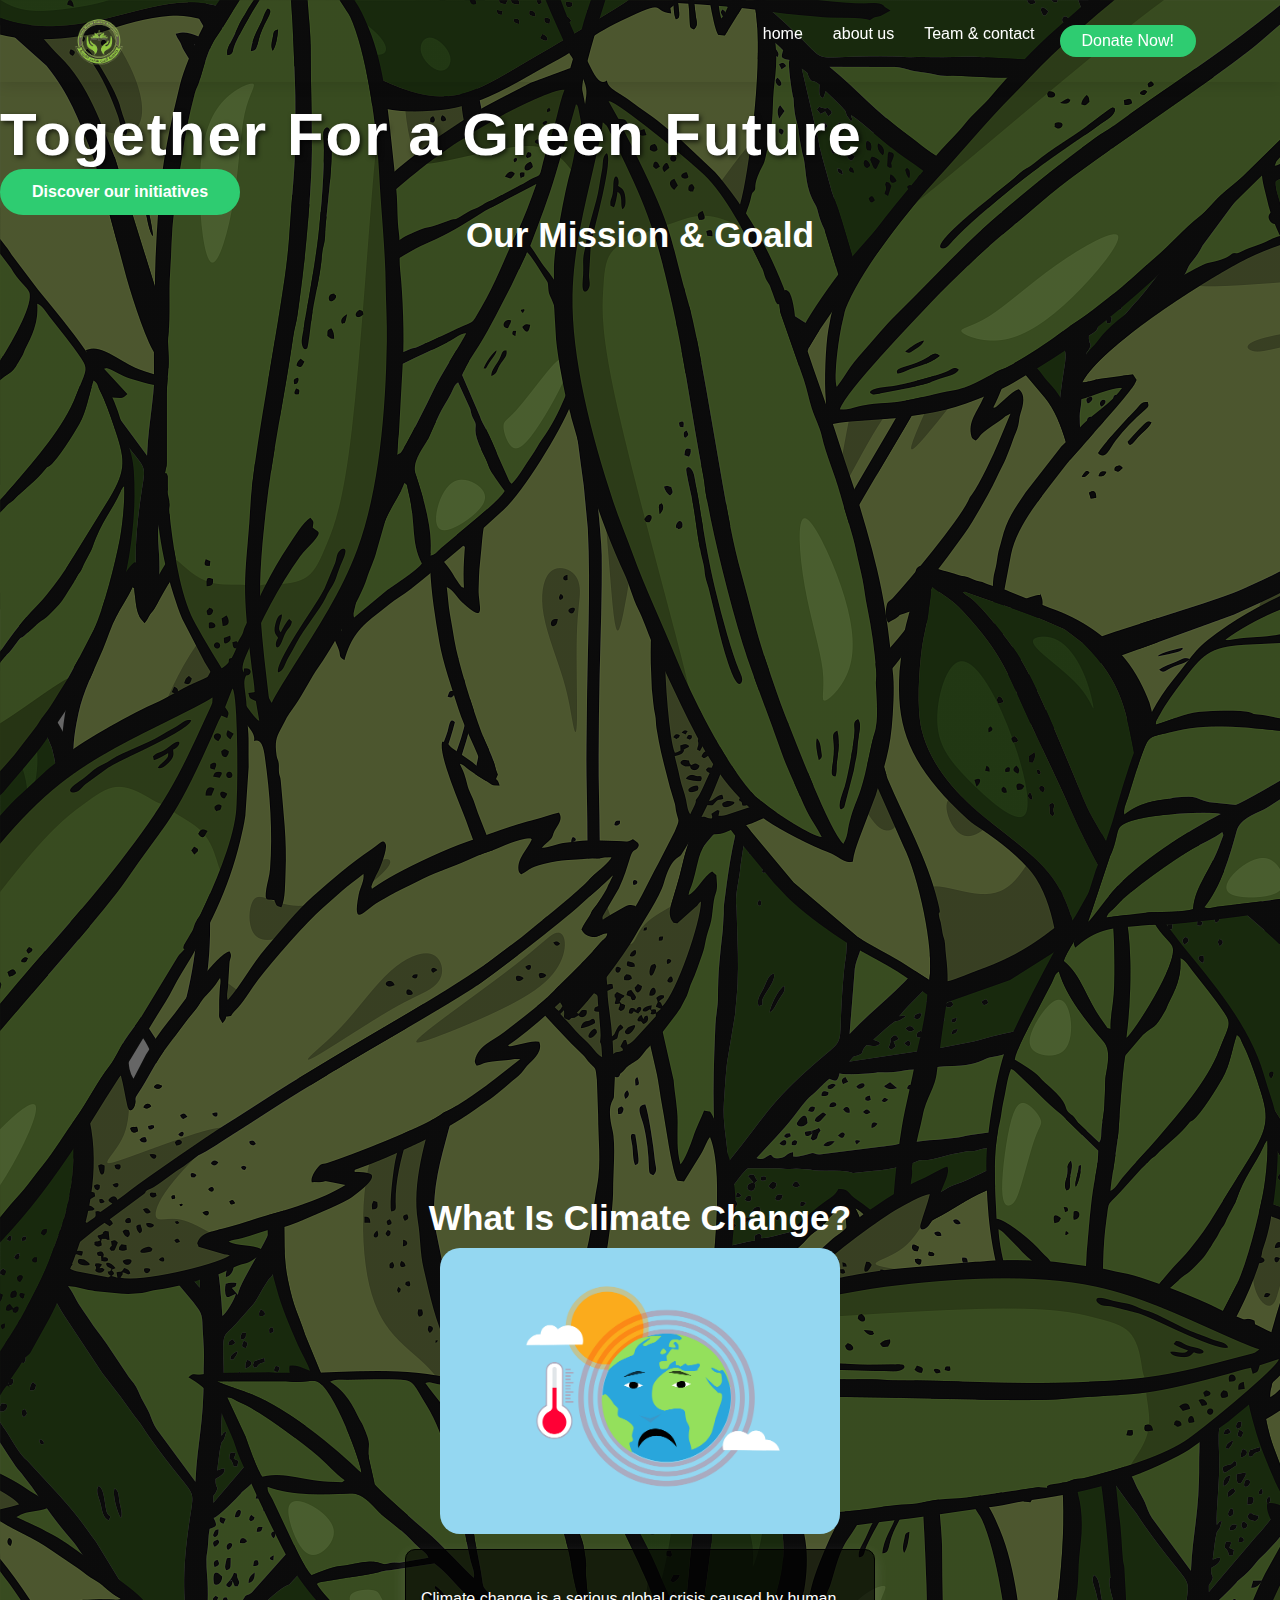
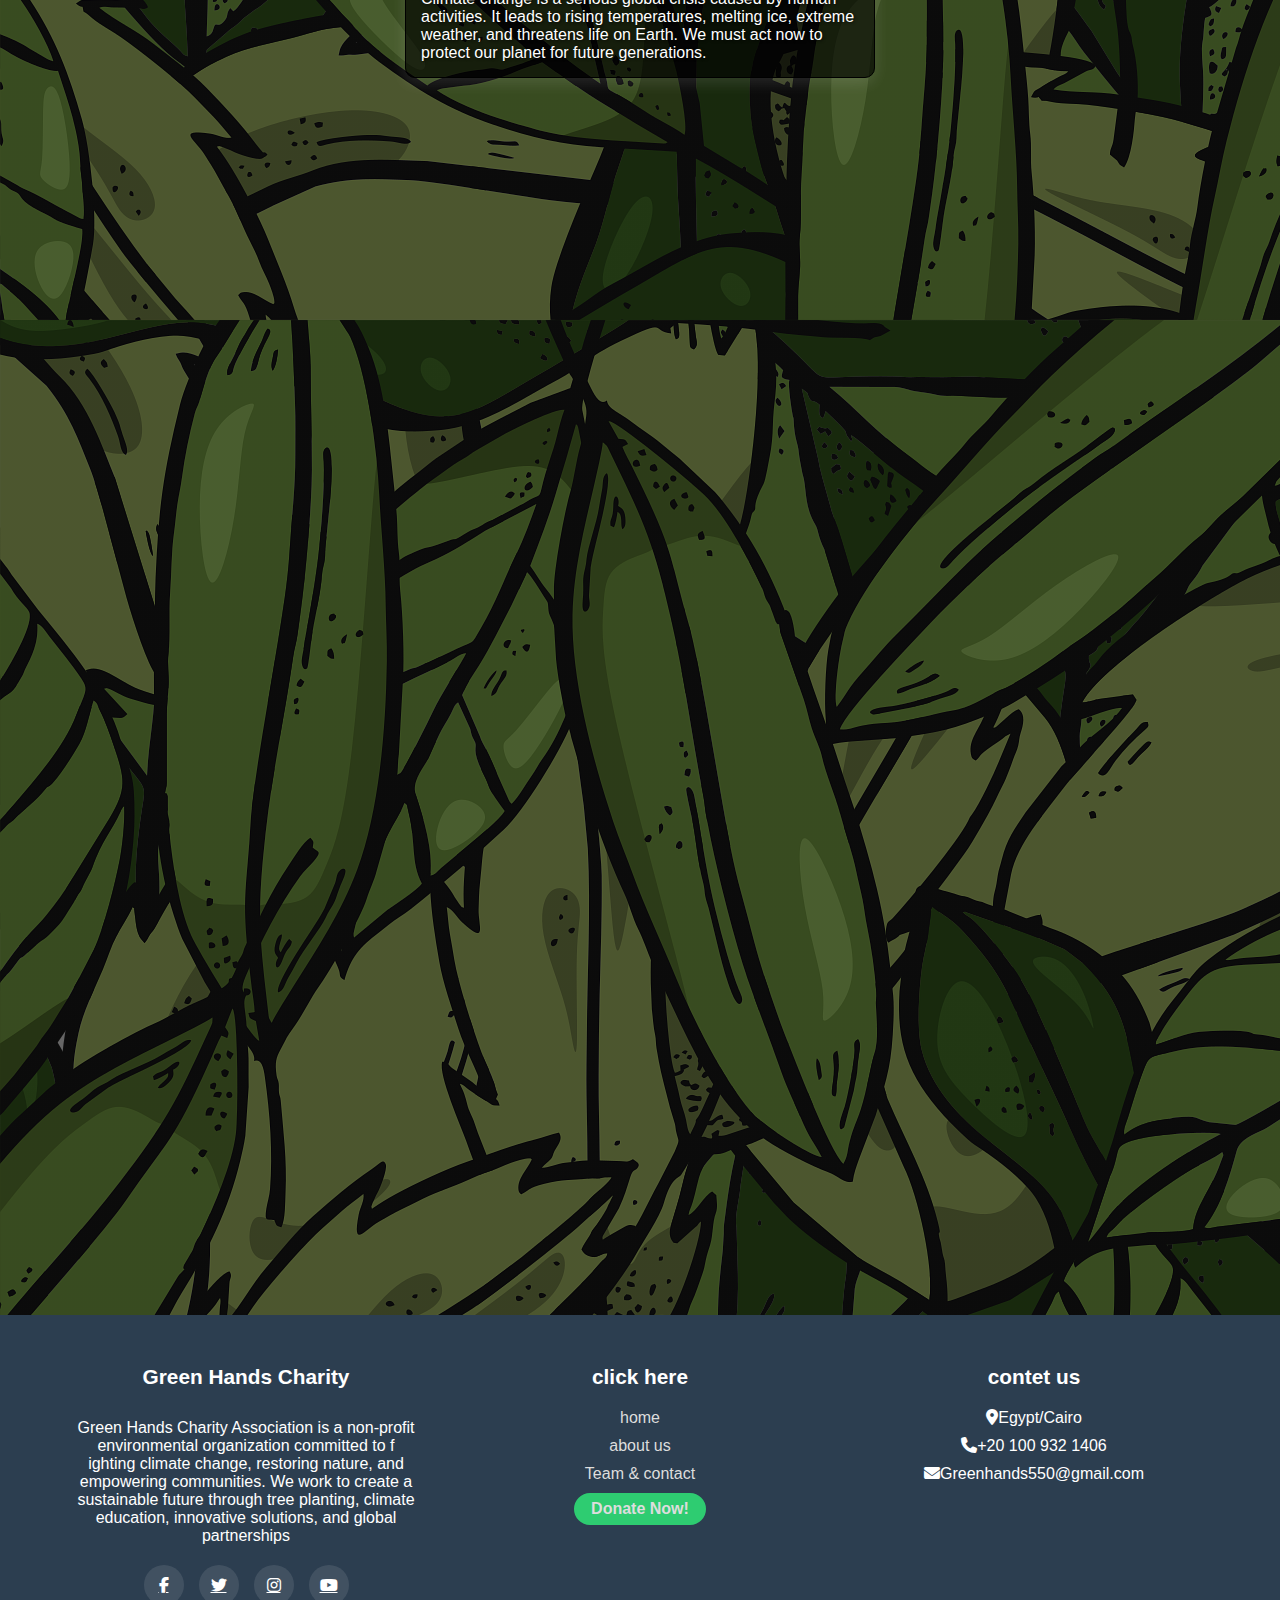
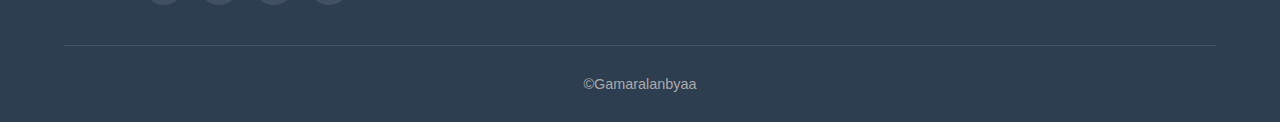
<file: index.html>
<html lang="en">
<head>
    <meta charset="UTF-8">
    <meta name="viewport" content="width=device-width, initial-scale=1.0">
    <title>Green Hands</title>
    <link rel="stylesheet" href="https://cdnjs.cloudflare.com/ajax/libs/font-awesome/6.4.0/css/all.min.css">
    <link rel="stylesheet" href="style.css">
    <link rel="stylesheet" href="animtion.css">
</head>
<body>
    <header>
        <div class="container">
            <div class="header-content">
                <div class="logo">
                    <a href="contat.html"><img src="logo.png" alt="Green Hands Charity" width="50px" ></a>
                </div>
                <nav>
                    <ul>
                        <li><a href="index.html">home</a></li>
                        <li><a href="about.html">about us</a></li>
                        <li><a href="contat.html">Team & contact</a></li>
                        <li class="Donate"><a href="donate.html">Donate Now!</a></li>
                    </ul>
                </nav>
            </div>
        </div>
    </header>
    <!--الصفحة الرئسية-->
    <main>
        <!--قسم الهدف-->
        <section class="hero">
            <div class="hero-content">
                <h1>Together For a Green Future</h1>
                <a href="#mission" class="btn">Discover our initiatives</a>
            </div>
        </section>
        <!--قسم المهام-->
        <section class="mission" id="mission">
            <div class="container">
                <div class="section-title">
                    <h2>Our Mission & Goald</h2>
                </div>
                <div class="mission-cards">
                    <div class="card animate-on-scroll">
                        <i class="fas fa-globe-africa"></i>
                        <h3>Mission</h3>
                        <div class="box">
                            <p>Green Hands Charity Association is dedicated to
                                combating climate change by mobilizing
                                communities, restoring natural habitats, and
                                driving environmental education. We aim to
                                empower individuals and organizations to take
                                proactive, sustainable action that reduces carbon
                                emissions and strengthens the resilience of our
                                ecosystems.
                            </p>
                        </div>
                    </div>
                    <div class="card animate-on-scroll" >
                        <i class="fas fa-eye"></i>
                        <h3> Vision</h3>
                        <div class="box">
                            <p>We envision a future where human communities
                                and nature coexist in harmony. In our ideal world,
                                thriving, resilient ecosystems support healthy
                                communities that actively safeguard the planet
                               for current and future generations. Through
                                collaborative efforts and innovative solutions, we
                                strive to create a global culture of environmental
                                stewardship and sustainable living.
                            </p>
    
                        </div>
                    </div>
                    <div class="card animate-on-scroll" >
                        <i class="fas fa-tasks"></i>
                        <h3>Goals</h3>
                        <div class="box">
                            <ul>
                                <li><i class="fas fa-tree"></i>
                                    <div> Environmental Restoration:</div>
                                    <p> Plant and nurture millions of native trees and
                                        restore degraded landscapes to enhance carbon
                                        sequestration and biodiversity.
                                    </p>
                                </li>
                                <li><i class="fas fa-hands-helping"></i>    
                                    <div>Community Empowerment & Education:</div>
                                    <p>Launch and support climate literacy programs,
                                        workshops, and campaigns that empower
                                        communities to adopt sustainable practices and
                                        advocate for a cleaner environment.
                                    </p>
                                </li>
                                <li><i class="fas fa-microphone"></i>
                                    <div>Advocacy & Policy Engagement:</div>
                                    <p> Collaborate with governments, businesses, and
                                        partner organizations to promote strong,
                                        science-based climate policies and accelerate
                                        the transition to renewable energy.
                                    </p>
                                </li>
                                <li><i class="fas fa-chart-line"></i>
                                    <div>Innovation & Research:</div>
                                    <p> Invest in and support innovative projects and
                                        research initiatives aimed at mitigating climate
                                        impacts and developing adaptive solutions for
                                        vulnerable regions. 
                                       Global Partnerships:
                                        Build a network of local, national, and
                                        international alliances that drive collective action
                                        and amplify the impact of our climate initiatives.
                                    </p>
                                </li>
                            </ul>    
                        </div>
                    </div>
                </div>
            </div>
        </section>
        <!--تغير المناخ-->
        <section class="climate" id="climate change">
          <div class="container">
            <div class="section-title">
                <h2>What Is Climate Change?</h2>
                <div class="climate-container">
                    <img src="temperature.png" alt="Climate
                    Change" class="climate-image">
                    <p class="box">
                    Climate change is a serious global crisis
                    caused by human activities. It leads to rising
                    temperatures, melting ice, extreme weather, and
                    threatens life on Earth. We must act now to
                    protect our planet for future generations.
                    </p>
                </div>
                <div class="card animate-on-scroll">
                    <img src="summer.png" alt="The Impact of Climate Change on Freshwater &
                    Desertification" class="climate-image">
                    <h3>The Impact of Climate Change on Freshwater &
                        Desertification</h3>
                        <i class="fas fa-globe-africa"></i>
                    <div class="box">
                        <p>Climate change is reshaping our planet — and
                            some of its most dangerous effects are already
                            visible in our daily lives.
                            Freshwater resources, which are essential for
                            life, are under serious threat. Rising
                            temperatures, unpredictable rainfall, and
                            prolonged droughts are reducing the availability
                            of clean water for millions of people around the
                            world. Rivers and lakes are drying up,
                            groundwater levels are decreasing, and access to
                            safe drinking water is becoming more difficult in
                           many regions.
                            At the same time, desertification — the spread of
                            dry, barren land — is accelerating. Fertile lands
                            are turning into deserts due to changing climate
                            patterns, deforestation, and unsustainable
                            farming practices. This threatens food security,
                            destroys wildlife habitats, and forces many
                            communities to leave their homes.
                        </p>
                    </div>
                </div>
            </div>
          </div>
        </section>
    </main>
    <footer>
        <div class="container">
            <div class="footer-content">
                <div class="footer-col">
                    <h3>Green Hands Charity</h3>
                    <p> Green Hands Charity Association is a non-profit
                        environmental organization committed to
                        f
                        ighting climate change, restoring nature, and
                        empowering communities. We work to create a
                        sustainable future through tree planting, climate
                        education, innovative solutions, and global
                        partnerships
                    </p>
                    <div class="footer-social">
                        <a href="#"><i class="fab fab fa-facebook-f"></i></a>
                        <a href="#"><i class="fad fab fa-twitter"></i></a>
                        <a href="#"><i class="fad fab fa-instagram"></i></a>
                        <a href="#"><i class="fab fa-youtube"></i></a>
                    </div>
                </div>
                <div class="footer-col">
                    <h3>click here</h3>
                    <ul class="footer-links">
                       <li><a href="index.html">home</a></li> 
                       <li><a href="about.html">about us</a></li>
                       <li><a href="contat.html">Team & contact</a></li>
                       <li class="Donate"><a href="donate.html">Donate Now!</a></li>
                    </ul>
                </div>
                <div class="footer-col">
                 <h3>contet us</h3>
                 <ul class="footer-links">
                    <li><i class="fas fa-map-marker-alt"></i>Egypt/Cairo</li>
                    <li><i class="fas fa-phone"></i>+20 100 932 1406</li>
                    <li><i class="fas fa-envelope"></i>Greenhands550@gmail.com</li>
                 </ul>
                </div>
            </div>
            <div class="copyright">
                <p>&copy;Gamaralanbyaa</p>
            </div>
        </div>
    </footer>
    <script src="js/main.js"></script>
</body>
</html>
</file>
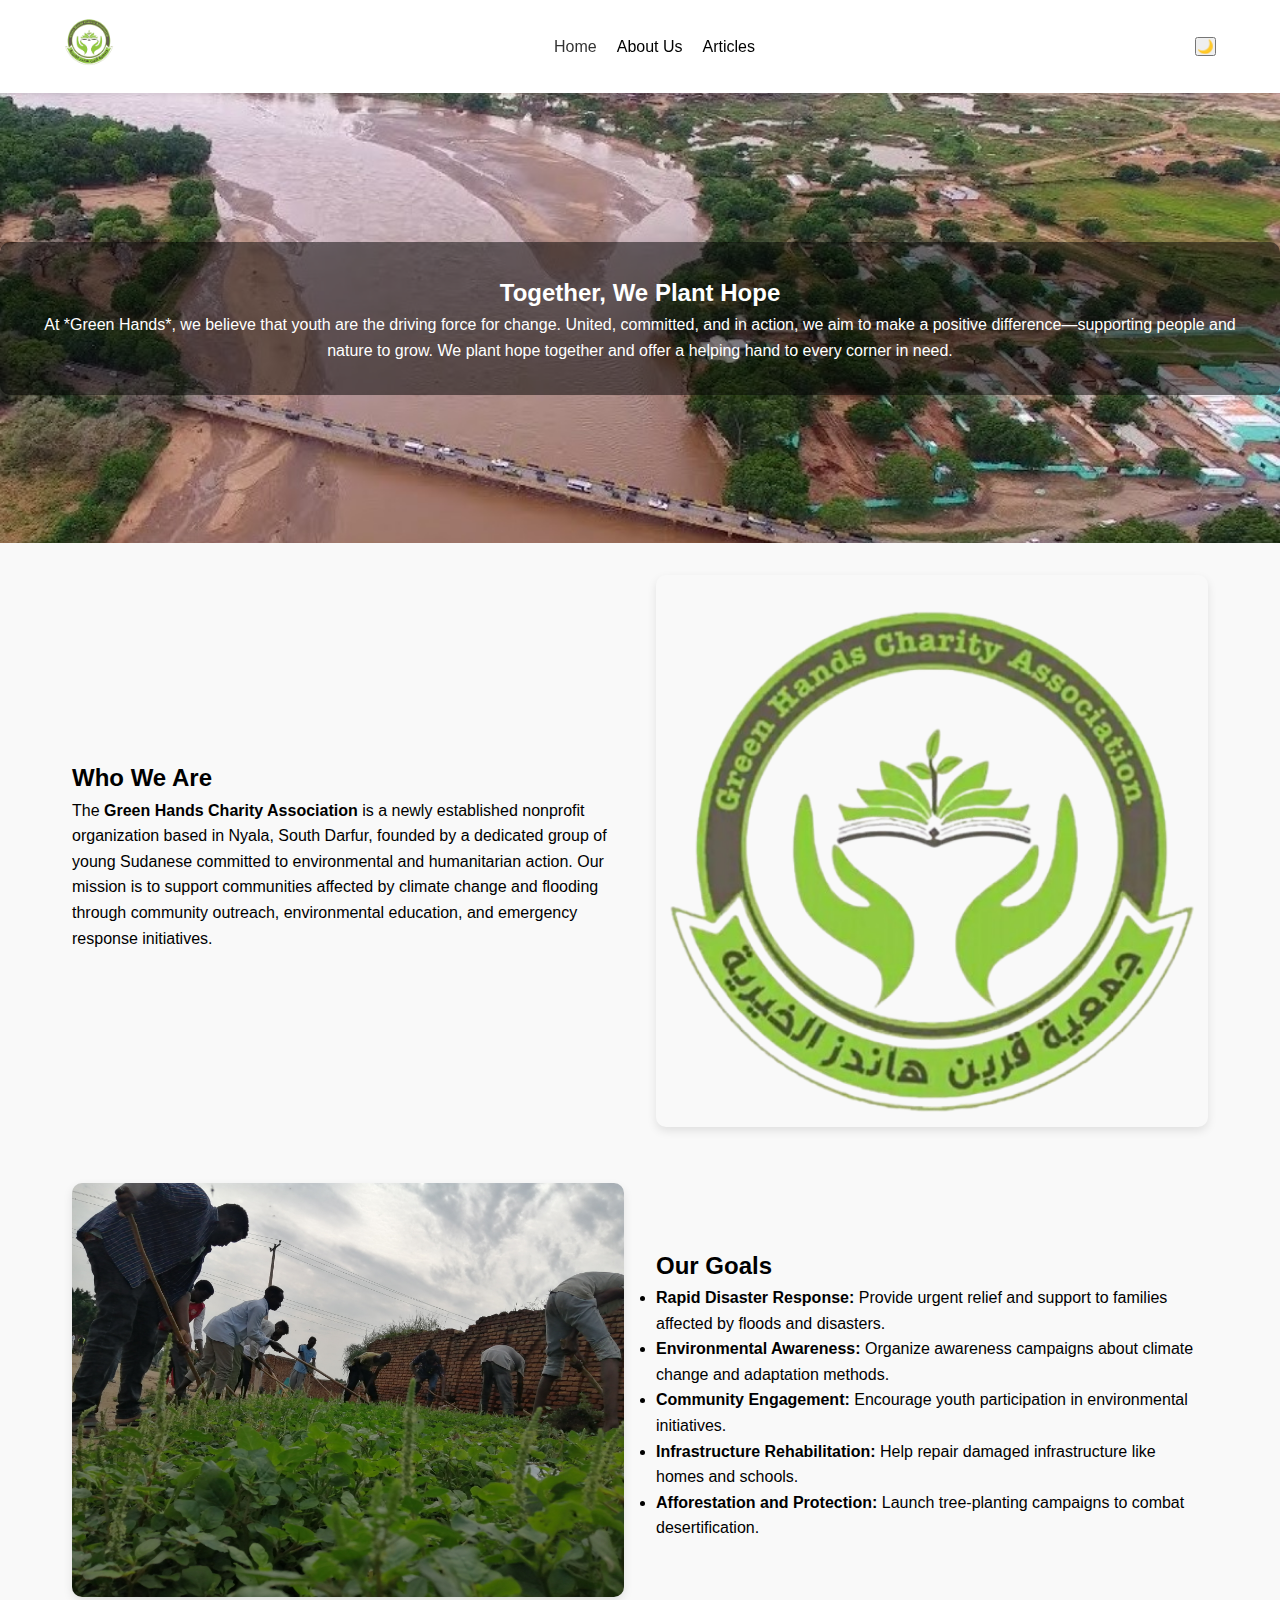
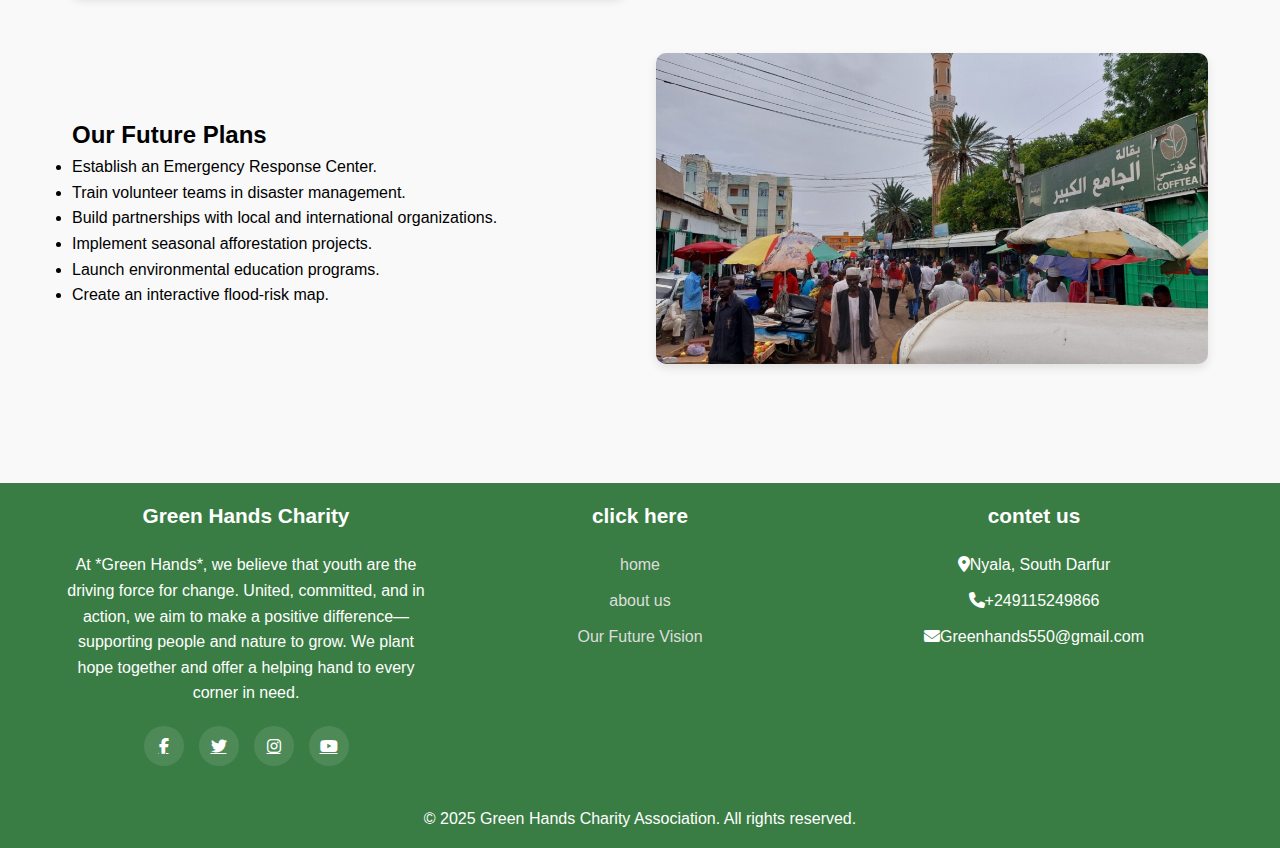
<file: About.html>
<!DOCTYPE html>
<html lang="en">
<head>
  <meta charset="UTF-8">
  <meta name="viewport" content="width=device-width, initial-scale=1.0">
  <title>About Us | Green Hands Charity</title>
  <link rel="stylesheet" href="about.css">
  <link rel="stylesheet" href="https://cdnjs.cloudflare.com/ajax/libs/font-awesome/6.4.0/css/all.min.css">
</head>
<body>

 <!-- Header -->
 <header>
  <div class="container">
      <div class="logo"><img src="logo.png" alt="Green Hands Charity" width="50px" ></div>
      <button class="menu-toggle" id="menu-toggle">&#9776;</button>
      <nav id="nav-menu">
          <span class="nav-links">
              <a href="index.html">Home</a>
          </span>
          <span class="dropdown">
              <span class="nav-links">About Us</span>
              <div class="dropdown-content">
                  <a href="nyala-project.html">Project</a>
                  <a href="About.html">Who Are We</a>
                  <a href="contect-us.html">Contact Us</a>
              </div>
          </span>
          <span class="dropdown"> 
              <span class="nav-links">Articles</span>
              <div class="dropdown-content">
                  <a href="Water-crisis-in-Sudan.html">Sudan: Rich in Gold, Yet Thirsting for Water</a>
                  <a href="Climate-Change-Implications.html">The Horn of Africa: Climate Change Meets Human Fragility</a>
                  <a href="articles.html">Latest Article</a>
              </div> 
          </span> 
          </span>
      </nav>
      </nav>
      <button id="mode-toggle">🌙</button>
  </div>
</header>
 <!-- Hero Section -->
 <section class="hero-image">
  <div class="hero-text">
    <h2>Together, We Plant Hope</h2>
    <p>At *Green Hands*, we believe that youth are the driving force for change. United, committed, and in action, we aim to make a positive difference—supporting people and nature to grow. We plant hope together and offer a helping hand to every corner in need.
    </p>
  </div>
 </section>

 <!-- About Content -->
 <main class="about-content">

  <section class="content-section">
    <div class="text">
      <h2>Who We Are</h2>
      <p>The <strong>Green Hands Charity Association</strong> is a newly established nonprofit organization based in Nyala, South Darfur, founded by a dedicated group of young Sudanese committed to environmental and humanitarian action. Our mission is to support communities affected by climate change and flooding through community outreach, environmental education, and emergency response initiatives.</p>
    </div>
    <div class="image">
      <img src="logo.png" alt="Green Hands Team">
    </div>
  </section>

  <section class="content-section">
    <div class="image">
      <img src="group-work.jpg" alt="Environmental Work">
    </div>
    <div class="text">
      <h2>Our Goals</h2>
      <ul>
        <li><strong>Rapid Disaster Response:</strong> Provide urgent relief and support to families affected by floods and disasters.</li>
        <li><strong>Environmental Awareness:</strong> Organize awareness campaigns about climate change and adaptation methods.</li>
        <li><strong>Community Engagement:</strong> Encourage youth participation in environmental initiatives.</li>
        <li><strong>Infrastructure Rehabilitation:</strong> Help repair damaged infrastructure like homes and schools.</li>
        <li><strong>Afforestation and Protection:</strong> Launch tree-planting campaigns to combat desertification.</li>
      </ul>
    </div>
  </section>

  <section class="content-section">
    <div class="text">
      <h2>Our Future Plans</h2>
      <ul>
        <li>Establish an Emergency Response Center.</li>
        <li>Train volunteer teams in disaster management.</li>
        <li>Build partnerships with local and international organizations.</li>
        <li>Implement seasonal afforestation projects.</li>
        <li>Launch environmental education programs.</li>
        <li>Create an interactive flood-risk map.</li>
      </ul>
    </div>
    <div class="image">
      <img src="marct.jpg" alt="Future Projects">
    </div>
  </section>

 </main>

 <footer>
    <div class="container">
        <div class="footer-content">
            <div class="footer-col">
                <h3>Green Hands Charity</h3>
                <p>At *Green Hands*, we believe that youth are the driving force for change. United, committed, and in action, we aim to make a positive difference—supporting people and nature to grow. We plant hope together and offer a helping hand to every corner in need.</p>
                <div class="footer-social">
                    <a href="https://www.facebook.com/profile.php?id=61564822453959&mibextid=ZbWKwL"><i class="fab fab fa-facebook-f"></i></a>

                    <a href="https://x.com/saresearch_?t=z8JNBvKnBhccnlKYt8RDDw&s=09"><i class="fad fab fa-twitter"></i></a>
                    <a href="https://www.instagram.com/saresearch_?igsh=MTU3M25xdm40eXJkMA=="><i class="fad fab fa-instagram"></i></a>
                    <a href="#"><i class="fab fa-youtube"></i></a>
                </div>
            </div>
            <div class="footer-col">
                <h3>click here</h3>
                <ul class="footer-links">
                   <li><a href="index.html">home</a></li> 
                   <li><a href="about.html">about us</a></li>
                   <li><a href="nyala-project.html">Our Future Vision</a></li>
                   
                </ul>
            </div>
            <div class="footer-col">
             <h3>contet us</h3>
             <ul class="footer-links">
                <li><i class="fas fa-map-marker-alt"></i>Nyala, South Darfur</li>
                <li><i class="fas fa-phone"></i>+249115249866</li>
                <li><i class="fas fa-envelope"></i>Greenhands550@gmail.com</li>
             </ul>
            </div>
        </div>
  <p>&copy; 2025 Green Hands Charity Association. All rights reserved.</p>
 </footer>

 <script src="script.js"></script>
</body>
</html>
</file>
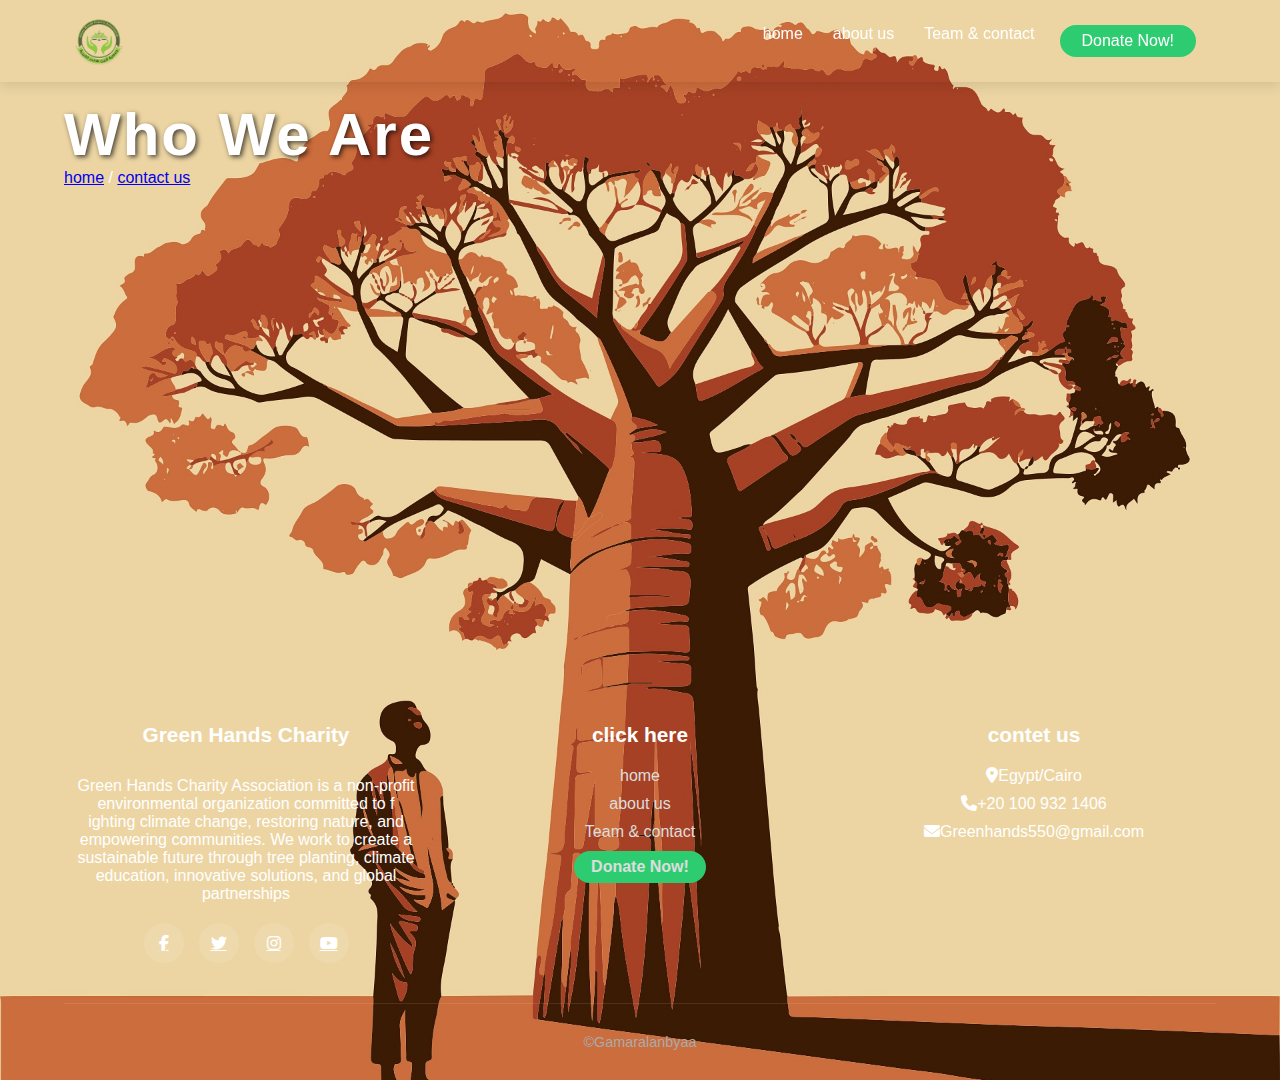
<file: about.html>
<html lang="en">
<head>
    <meta charset="UTF-8">
    <meta name="viewport" content="width=device-width, initial-scale=1.0">
    <title>abuot us</title>
    <link rel="stylesheet" href="https://cdnjs.cloudflare.com/ajax/libs/font-awesome/6.4.0/css/all.min.css">
    <link rel="stylesheet" href="style.css">
    <link rel="stylesheet" href="animtion.css">
    <style>
        body{ 
            background: url(abuot-us.png) no-repeat center center/cover ;
        
        }
        footer{
            background-color: transparent;
        }
    </style>
</head>
<body>
    <header>
        <div class="container">
            <div class="header-content">
                <div class="logo">
                    <a href="contat.html"><img src="logo.png" alt="Green Hands Charity" width="50px" ></a>
                </div>
                <nav>
                    <ul>
                        <li><a href="index.html">home</a></li>
                        <li><a href="about.html">about us</a></li>
                        <li><a href="contat.html">Team & contact</a></li>
                        <li class="Donate"><a href="donate.html">Donate Now!</a></li>
                    </ul>
                </nav>
            </div>
        </div>
    </header>
    <main>
        <section class="page-header">
            <div class="container">
               <h1>Who We Are</h1>
               <div class="breadcrumb">
                  <a href="index.html">home</a>
                  <span>/</span> <a href="contat.html">contact us</a>
               </div>
            </div>
        </section>
        <section class="page-content">
            <div class="container">
                <div class="card animate-on-scroll">
                    <h2>Our story</h2>
                    <div class="box">
                     <p>Green Hands Charity Association is a non-profit environmental organization dedicated to creating
                        sustainable solutions in the fight against climate
                        change. The association works to protect nature,
                        restore degraded ecosystems, and inspire
                        climate action within local and global
                        communities.  Driven by a vision of a world where humans and
                        nature coexist in balance, Green Hands focuses
                        on practical environmental initiatives such as
                        tree planting, landscape restoration, and
                        biodiversity conservation. The organization also
                        believes in the power of education and
                        awareness, regularly launching campaigns,
                        workshops, and programs that empower people
                        to adopt sustainable lifestyles.  In addition to community engagement, Green Hands collaborates with policymakers,
                        businesses, and other organizations to promote
                        climate-friendly practices and support
                        science-based environmental policies. The
                        association invests in innovation and research to
                        f
                        ind creative solutions for climate challenges,
                        especially in vulnerable areas affected by
                        environmental degradation.  Through strong partnerships and collective
                        action, Green Hands Charity Association strives
                        to build a future where environmental
                        responsibility becomes part of everyday life —
                        ensuring a healthier planet for current and future
                        generations.
                     </p>
                    </div>
                </div>
                <div class="card animate-on-scroll">
                    <h2>Together, we can protect our planet</h2>
                    <div class="box">
                        <img src="together.png" alt="Together, we can protect our planet" style="float: left; width: 200px; margin-right: 10px; 
                        border-radius: 10px;">
                        <p>Climate change is a global challenge that affects
                            us all — but it also unites us. At Green Hands
                            Charity Association, we believe that real change happens when people come together, share
                            responsibility, and take action. Every small effort
                            counts. By working hand in hand, we can build a
                            greener, healthier future for generations to come.
                           
                        </p>
                    </div>
                </div>
            </div>
        </section>
    </main>
    <footer>
        <div class="container">
            <div class="footer-content">
                <div class="footer-col">
                    <h3>Green Hands Charity</h3>
                    <p> Green Hands Charity Association is a non-profit
                        environmental organization committed to
                        f
                        ighting climate change, restoring nature, and
                        empowering communities. We work to create a
                        sustainable future through tree planting, climate
                        education, innovative solutions, and global
                        partnerships
                    </p>
                    <div class="footer-social">
                        <a href="#"><i class="fab fab fa-facebook-f"></i></a>
                        <a href="#"><i class="fad fab fa-twitter"></i></a>
                        <a href="#"><i class="fad fab fa-instagram"></i></a>
                        <a href="#"><i class="fab fa-youtube"></i></a>
                    </div>
                </div>
                <div class="footer-col">
                    <h3>click here</h3>
                    <ul class="footer-links">
                       <li><a href="index.html">home</a></li> 
                       <li><a href="about.html">about us</a></li>
                       <li><a href="contat.html">Team & contact</a></li>
                       <li class="Donate"><a href="donate.html">Donate Now!</a></li>
                    </ul>
                </div>
                <div class="footer-col">
                 <h3>contet us</h3>
                 <ul class="footer-links">
                    <li><i class="fas fa-map-marker-alt"></i>Egypt/Cairo</li>
                    <li><i class="fas fa-phone"></i>+20 100 932 1406</li>
                    <li><i class="fas fa-envelope"></i>Greenhands550@gmail.com</li>
                 </ul>
                </div>
            </div>
            <div class="copyright">
                <p>&copy;Gamaralanbyaa</p>
            </div>
        </div>
    </footer>
</body>
</html>
</file>
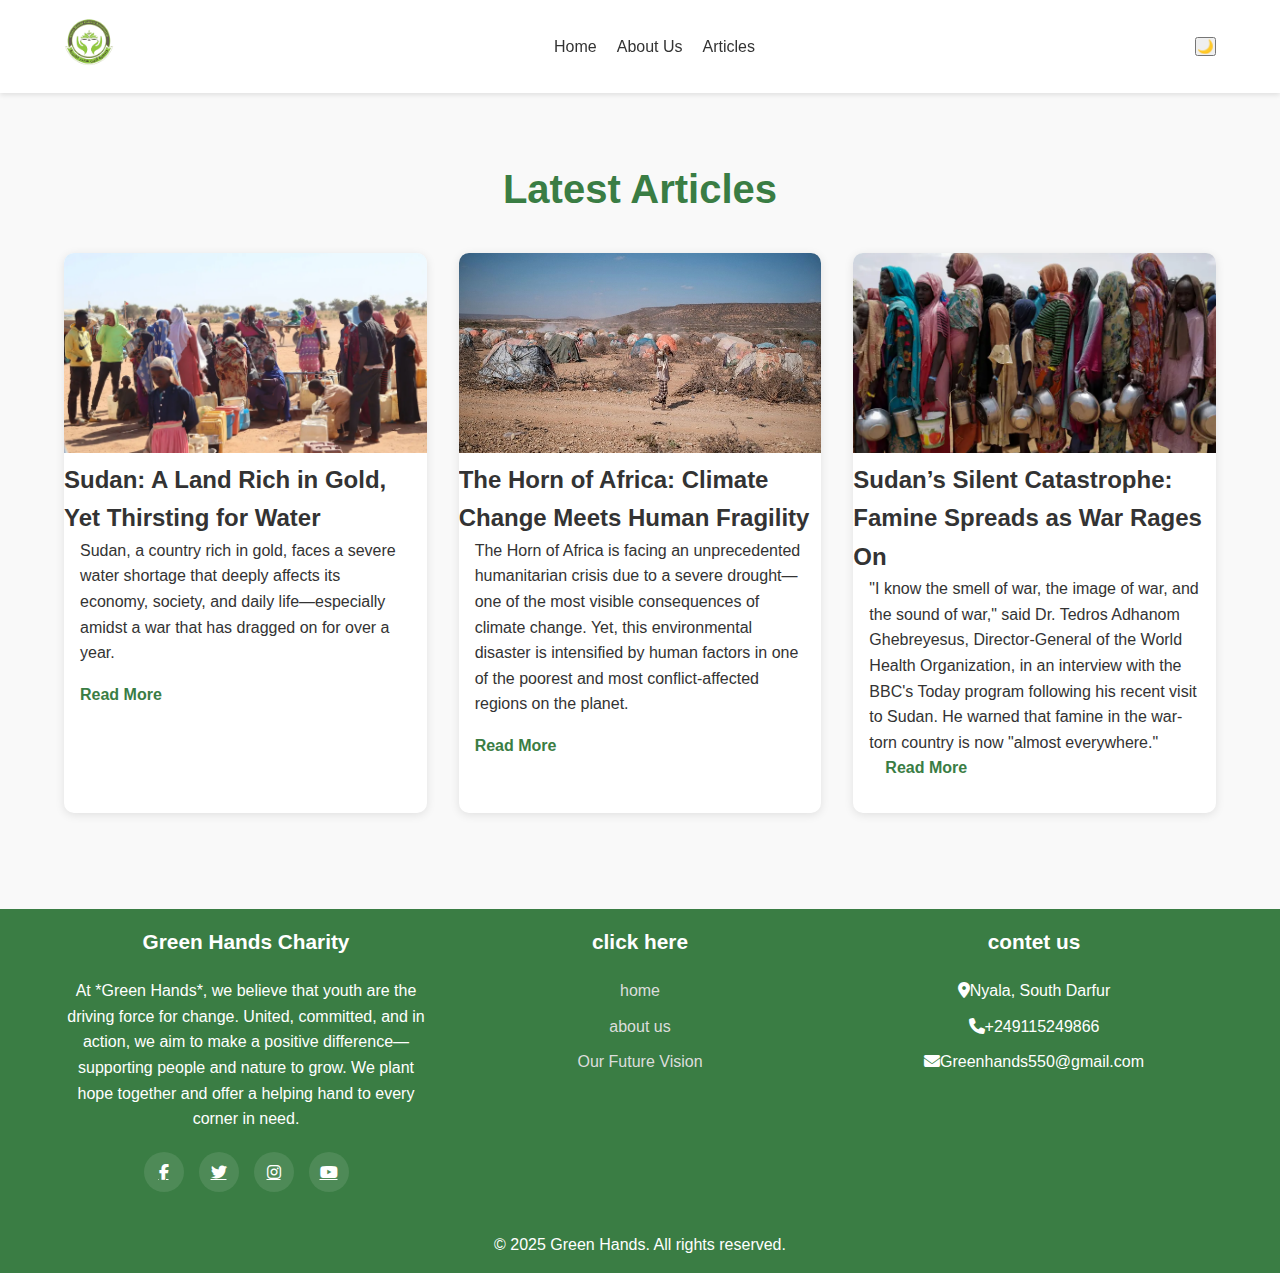
<file: articles.html>
<!-- articles.html -->
<!DOCTYPE html>
<html lang="en">
<head>
  <meta charset="UTF-8">
  <title>Articles - Green Hands</title>
  <link rel="stylesheet" href="articles.css">
  <link rel="stylesheet" href="https://cdnjs.cloudflare.com/ajax/libs/font-awesome/6.4.0/css/all.min.css">
</head>
<body>
    <header>
        <div class="container">
            <div class="logo"><img src="logo.png" alt="Green Hands Charity" width="50px" ></div>
            <button class="menu-toggle" id="menu-toggle">&#9776;</button>
            <nav id="nav-menu">
                <span class="nav-links">
                    <a href="index.html">Home</a>
                </span>
                <span class="dropdown">
                    <span class="nav-links">About Us</span>
                    <div class="dropdown-content">
                        <a href="nyala-project.html">Project</a>
                        <a href="About.html">Who Are We</a>
                        <a href="contect-us.html">Contact Us</a>
                    </div>
                </span>
                <span class="dropdown"> 
                    <span class="nav-links">Articles</span>
                    <div class="dropdown-content">
                        <a href="Water-crisis-in-Sudan.html">Sudan: Rich in Gold, Yet Thirsting for Water</a>
                        <a href="Climate-Change-Implications.html">The Horn of Africa: Climate Change Meets Human Fragility</a>
                        <a href="articles.html">Latest Article</a>
                    </div> 
                </span> 
                </span>
            </nav>
            </nav>
            <button id="mode-toggle">🌙</button>
        </div>
    </header>
  <!-- Include the same nav here -->
  <section class="articles container">
    <h1>Latest Articles</h1>
    <div class="grid">
        <div class="card">
            <img src="water-fetching.webp" alt="Article Image">
            <h2>Sudan: A Land Rich in Gold, Yet Thirsting for Water</h2>
            <p>Sudan, a country rich in gold, faces a severe water shortage that deeply affects its economy, society, and daily life—especially amidst a war that has dragged on for over a year.</p>
            <a href="Water-crisis-in-Sudan.html">Read More</a>
        </div>
        <div class="card">
            <img src="Climate-Change-and-Its-Implications.jpg" alt="Article Image">
            <h2>The Horn of Africa: Climate Change Meets Human Fragility</h2>
            <p>The Horn of Africa is facing an unprecedented humanitarian crisis due to a severe drought—one of the most visible consequences of climate change. Yet, this environmental disaster is intensified by human factors in one of the poorest and most conflict-affected regions on the planet.</p>
            <a href="Climate-Change-Implications.html">Read More</a>
        </div>
        <div class="card">
            <img src="sudan-famine-crisis.webp" alt="Article Image">
            <h2>Sudan’s Silent Catastrophe: Famine Spreads as War Rages On</h2>
            <p>"I know the smell of war, the image of war, and the sound of war," said Dr. Tedros Adhanom Ghebreyesus, Director-General of the World Health Organization, in an interview with the BBC's Today program following his recent visit to Sudan. He warned that famine in the war-torn country is now "almost everywhere."
            <a href="Sudan’s-Silent-Catastrophe.html">Read More</a>
        </div>
    </div>
  </section>
  <!-- Footer -->
 <footer>
  <div class="container">
      <div class="footer-content">
          <div class="footer-col">
              <h3>Green Hands Charity</h3>
              <p> At *Green Hands*, we believe that youth are the driving force for change. United, committed, and in action, we aim to make a positive difference—supporting people and nature to grow. We plant hope together and offer a helping hand to every corner in need.</p>
              <div class="footer-social">
                  <a href="https://www.facebook.com/profile.php?id=61564822453959&mibextid=ZbWKwL"><i class="fab fab fa-facebook-f"></i></a>
                  <a href="https://x.com/saresearch_?t=z8JNBvKnBhccnlKYt8RDDw&s=09"><i class="fad fab fa-twitter"></i></a>
                  <a href="https://www.instagram.com/saresearch_?igsh=MTU3M25xdm40eXJkMA=="><i class="fad fab fa-instagram"></i></a>
                  <a href="#"><i class="fab fa-youtube"></i></a>
              </div>
          </div>
          <div class="footer-col">
              <h3>click here</h3>
              <ul class="footer-links">
                 <li><a href="index.html">home</a></li> 
                 <li><a href="about.html">about us</a></li>
                 <li><a href="nyala-project.html">Our Future Vision</a></li>
                 
              </ul>
          </div>
          <div class="footer-col">
           <h3>contet us</h3>
           <ul class="footer-links">
              <li><i class="fas fa-map-marker-alt"></i>Nyala, South Darfur</li>
              <li><i class="fas fa-phone"></i>+249115249866</li>
              <li><i class="fas fa-envelope"></i>Greenhands550@gmail.com</li>
           </ul>
          </div>
      </div>
  <div class="container">
      <p>&copy; 2025 Green Hands. All rights reserved.</p>
  </div>
 </footer>

 <!-- JavaScript for Dark/Light Mode -->
 <script src="script.js"></script>

</body>
</html>
</file>
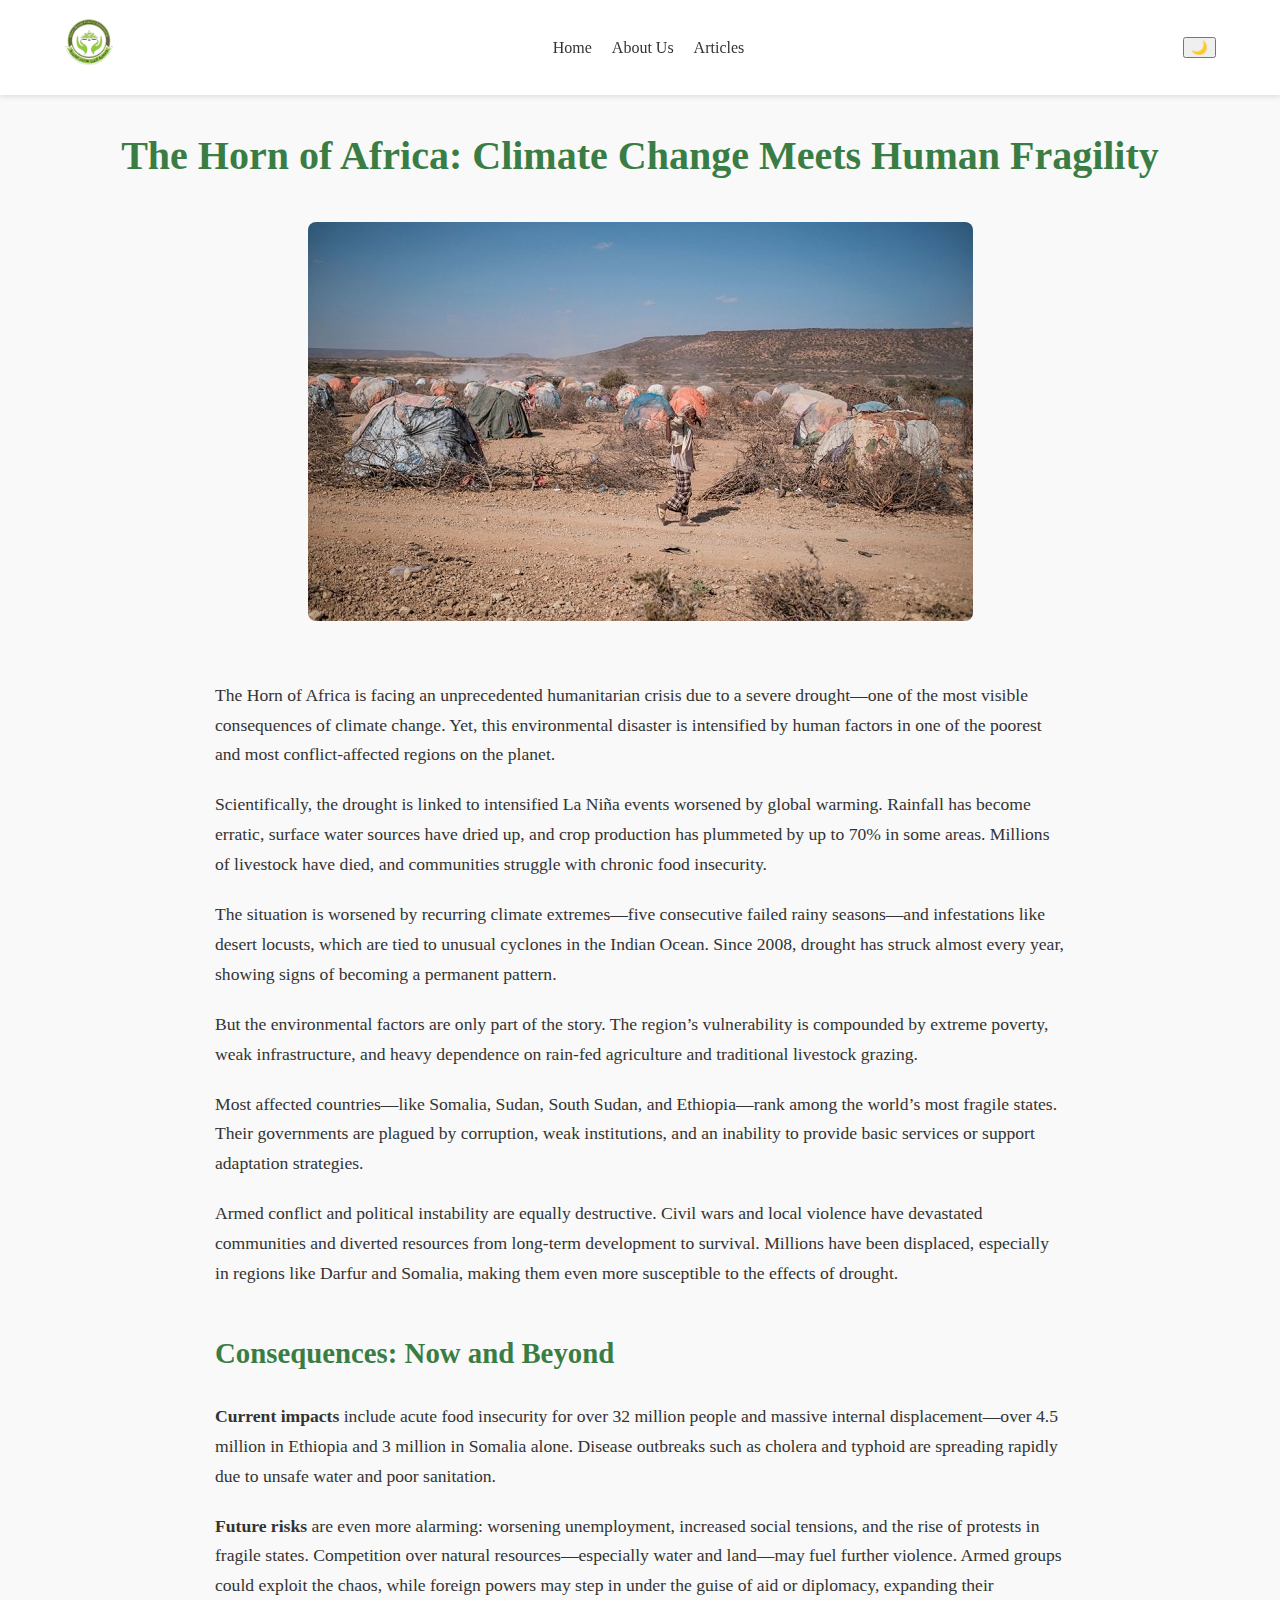
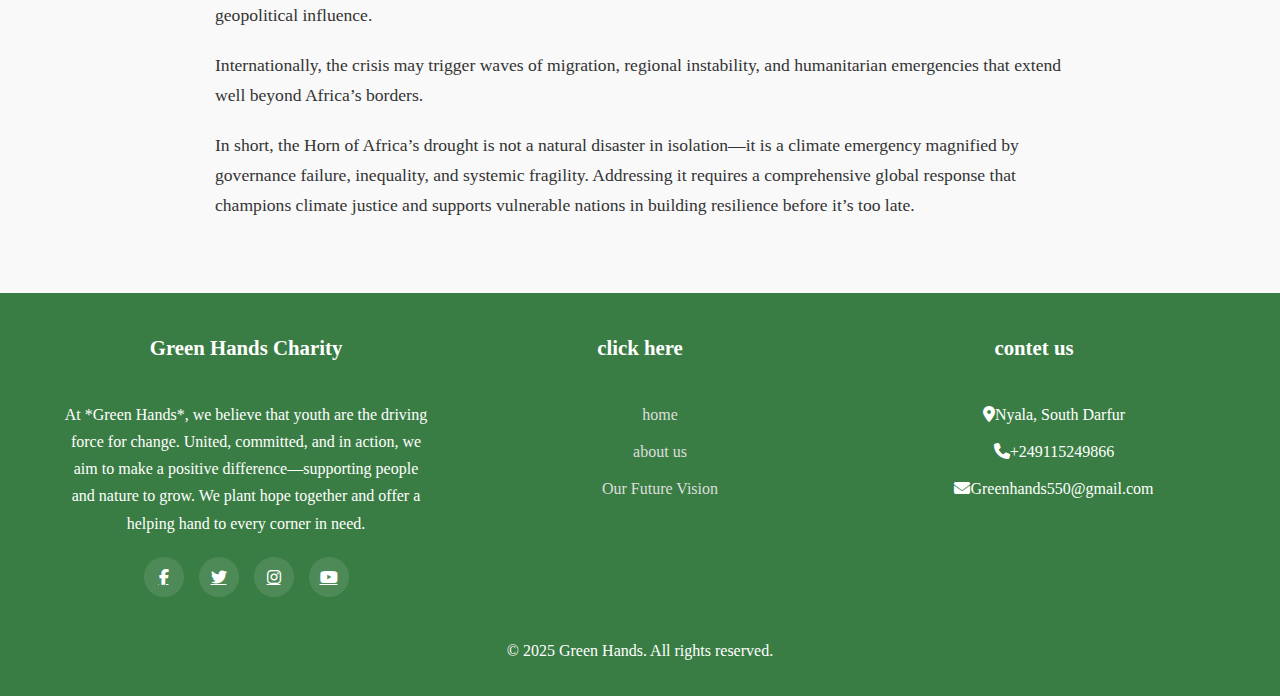
<file: Climate-Change-Implications.html>
<!DOCTYPE html>
<html lang="en">
<head>
    <meta charset="UTF-8">
    <meta name="viewport" content="width=device-width, initial-scale=1.0">
    <title>The Horn of Africa: Climate Change Meets Human Fragility</title>
    <link rel="stylesheet" href="page.css">
    <link rel="stylesheet" href="https://cdnjs.cloudflare.com/ajax/libs/font-awesome/6.4.0/css/all.min.css">
</head>
<body>
    <header>
        <div class="container">
            <div class="logo"><img src="logo.png" alt="Green Hands Charity" width="50px" ></div>
            <button class="menu-toggle" id="menu-toggle">&#9776;</button>
            <nav id="nav-menu">
                <span class="nav-links">
                    <a href="index.html">Home</a>
                </span>
                <span class="dropdown">
                    <span class="nav-links">About Us</span>
                    <div class="dropdown-content">
                        <a href="nyala-project.html">Project</a>
                        <a href="About.html">Who Are We</a>
                        <a href="contect-us.html">Contact Us</a>
                    </div>
                </span>
                <span class="dropdown"> 
                    <span class="nav-links">Articles</span>
                    <div class="dropdown-content">
                        <a href="Water-crisis-in-Sudan.html">Sudan: Rich in Gold, Yet Thirsting for Water</a>
                        <a href="Climate-Change-Implications.html">The Horn of Africa: Climate Change Meets Human Fragility</a>
                        <a href="articles.html">Latest Article</a>
                    </div> 
                </span> 
                </span>
            </nav>
            </nav>
            <button id="mode-toggle">🌙</button>
        </div>
    </header>
    <h1>The Horn of Africa: Climate Change Meets Human Fragility</h1>

    <img src="Climate-Change-and-Its-Implications.jpg" alt="Horn of Africa Drought" class="hero-image">
    <main>
     <section class="content">
    
        <p>The Horn of Africa is facing an unprecedented humanitarian crisis due to a severe drought—one of the most visible consequences of climate change. Yet, this environmental disaster is intensified by human factors in one of the poorest and most conflict-affected regions on the planet.</p>
    
        <p>Scientifically, the drought is linked to intensified La Niña events worsened by global warming. Rainfall has become erratic, surface water sources have dried up, and crop production has plummeted by up to 70% in some areas. Millions of livestock have died, and communities struggle with chronic food insecurity.</p>
    
        <p>The situation is worsened by recurring climate extremes—five consecutive failed rainy seasons—and infestations like desert locusts, which are tied to unusual cyclones in the Indian Ocean. Since 2008, drought has struck almost every year, showing signs of becoming a permanent pattern.</p>
    
        <p>But the environmental factors are only part of the story. The region’s vulnerability is compounded by extreme poverty, weak infrastructure, and heavy dependence on rain-fed agriculture and traditional livestock grazing.</p>
    
        <p>Most affected countries—like Somalia, Sudan, South Sudan, and Ethiopia—rank among the world’s most fragile states. Their governments are plagued by corruption, weak institutions, and an inability to provide basic services or support adaptation strategies.</p>
    
        <p>Armed conflict and political instability are equally destructive. Civil wars and local violence have devastated communities and diverted resources from long-term development to survival. Millions have been displaced, especially in regions like Darfur and Somalia, making them even more susceptible to the effects of drought.</p>
    
        <h2>Consequences: Now and Beyond</h2>
    
        <p><strong>Current impacts</strong> include acute food insecurity for over 32 million people and massive internal displacement—over 4.5 million in Ethiopia and 3 million in Somalia alone. Disease outbreaks such as cholera and typhoid are spreading rapidly due to unsafe water and poor sanitation.</p>
    
        <p><strong>Future risks</strong> are even more alarming: worsening unemployment, increased social tensions, and the rise of protests in fragile states. Competition over natural resources—especially water and land—may fuel further violence. Armed groups could exploit the chaos, while foreign powers may step in under the guise of aid or diplomacy, expanding their geopolitical influence.</p>
    
        <p>Internationally, the crisis may trigger waves of migration, regional instability, and humanitarian emergencies that extend well beyond Africa’s borders.</p>
    
        <p>In short, the Horn of Africa’s drought is not a natural disaster in isolation—it is a climate emergency magnified by governance failure, inequality, and systemic fragility. Addressing it requires a comprehensive global response that champions climate justice and supports vulnerable nations in building resilience before it’s too late.</p>
    
     </section>
    </main>
    

    <!-- Footer -->
    <footer>
        <div class="container">
            <div class="footer-content">
                <div class="footer-col">
                    <h3>Green Hands Charity</h3>
                    <p> At *Green Hands*, we believe that youth are the driving force for change. United, committed, and in action, we aim to make a positive difference—supporting people and nature to grow. We plant hope together and offer a helping hand to every corner in need.</p>
                    <div class="footer-social">
                        <a href="https://www.facebook.com/profile.php?id=61564822453959&mibextid=ZbWKwL"><i class="fab fab fa-facebook-f"></i></a>

                        <a href="https://x.com/saresearch_?t=z8JNBvKnBhccnlKYt8RDDw&s=09"><i class="fad fab fa-twitter"></i></a>
                        <a href="https://www.instagram.com/saresearch_?igsh=MTU3M25xdm40eXJkMA=="><i class="fad fab fa-instagram"></i></a>
                        <a href="#"><i class="fab fa-youtube"></i></a>
                    </div>
                </div>
                <div class="footer-col">
                    <h3>click here</h3>
                    <ul class="footer-links">
                       <li><a href="index.html">home</a></li> 
                       <li><a href="about.html">about us</a></li>
                       <li><a href="nyala-project.html">Our Future Vision</a></li>
                       
                    </ul>
                </div>
                <div class="footer-col">
                 <h3>contet us</h3>
                 <ul class="footer-links">
                    <li><i class="fas fa-map-marker-alt"></i>Nyala, South Darfur</li>
                    <li><i class="fas fa-phone"></i>+249115249866</li>
                    <li><i class="fas fa-envelope"></i>Greenhands550@gmail.com</li>
                 </ul>
                </div>
            </div>
        <div class="container">
            <p>&copy; 2025 Green Hands. All rights reserved.</p>
        </div>
    </footer>

    <!-- JavaScript for Dark/Light Mode -->
    <script src="script.js"></script>
</body>
</html>
</file>
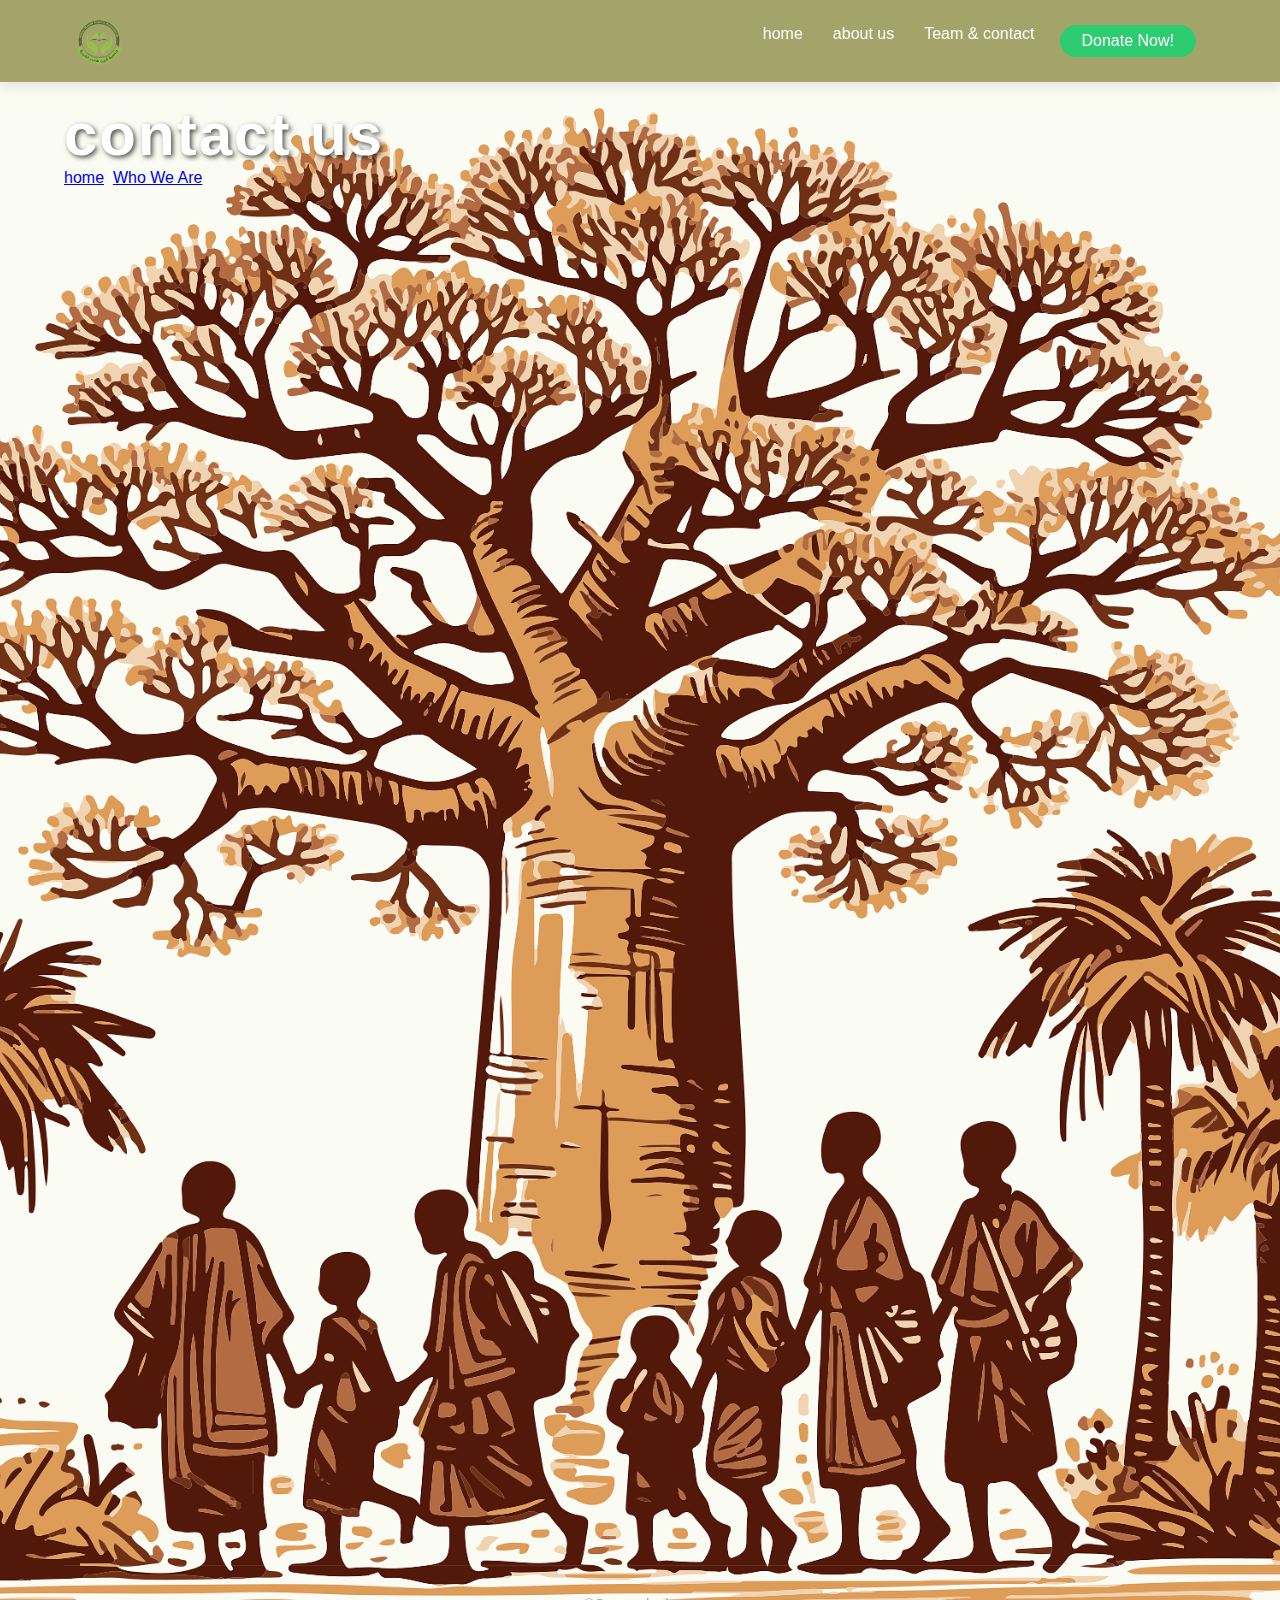
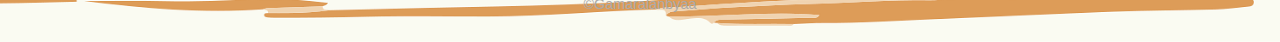
<file: contat.html>
<html lang="en">
<head>
    <meta charset="UTF-8">
    <meta name="viewport" content="width=device-width, initial-scale=1.0">
    <title>Tean & contact</title>
    <link rel="stylesheet" href="https://cdnjs.cloudflare.com/ajax/libs/font-awesome/6.4.0/css/all.min.css">
    <link rel="stylesheet" href="style.css">
    <link rel="stylesheet" href="animtion.css">
    <style>
        body{
            background: url(team.png)no-repeat center center/cover ; 
        }
        footer{
            background-color: transparent;
        }
        header{background-color: rgba(150, 151, 85, 0.87);}
    </style>
</head>
<body>
    <header>
        <div class="container">
            <div class="header-content">
                <div class="logo">
                    <a href="contat.html"><img src="logo.png" alt="Green Hands Charity" width="50px" ></a>
                </div>
                <nav>
                    <ul>
                        <li><a href="index.html">home</a></li>
                        <li><a href="about.html">about us</a></li>
                        <li><a href="contat.html">Team & contact</a></li>
                        <li class="Donate"><a href="donate.html">Donate Now!</a></li>
                    </ul>
                </nav>
            </div>
        </div>
    </header>
    <main>
        <section class="page-header">
            <div class="container">
                <h1>contact us</h1>
                <div class="breadcrumb"><a href="index.html">home</a> <span>/</span><a href="about.html">Who We Are</a></div>
            </div>
        </section>
        <section class="contact">
            <div class="container">
                <div class="contact-info animate-on-scroll">
                    <h3 style="color: rgb(0, 255, 98);">Get in Touch</h3>
                    <div class="box">
                        <p>We are here to answer any inquiries you have about our association, our projects or how to participate in our initiatives</p>
                        <div class="info-item">
                            <div>
                                <h4>Address</h4>
                                <p>Egypt/Cairo</p>
                            </div>
                            <i class="fas fa-map-marker-alt"></i>
                        </div>
                    </div>
                    <div class="box">
                     <div class="info-item">
                         <div>
                            <h4>Email</h4>
                            <p>Greenhands550@gmail.com</p>
                         </div>
                         <i class="fas fa-envelope"></i>
                     </div>
                    </div>
                    <div class="box">
                     <div class="info-item">
                         <div>
                             <h4>Phone</h4>
                             <p>+20 100 932 1406</p>
                         </div>
                         <i class="fas fa-phone"></i>
                     </div>
                    </div>
                    <div class="box">
                        <div class="info-item">
                            <div>
                                <h4>Working Hours</h4>
                                <p>24 Hours</p>
                            </div>
                            <i class="fas far fa-clock"></i>
                        </div>
                    </div>
                    <h3 style="color: aqua;">Our Team</h3>
                    <div class="box">
                        <div class="info-item">
                            <h4>Mohamed Abdalla</h4>
                            <p><i class="fas fas fa-user-tie">CEO</i>
                               <span><i class="fas fas fa-graduation-cap"></i>Faculty of Medicine ASU</span> <i class="fas fas fa-cogs"> COO</i></p>
                        </div>
                    </div>
                    <div class="box">
                        <div class="info-item">
                            <h4>Neima Mohammed</h4>
                            <p><i class="fas fas fa-laptop-code">cto</i><span><i class="fas fa-graduation-cap"></i>Medical student,BNU</span></p>
                        </div>
                    </div>
                    <div class="box">
                        <div class="info-item">
                            <h4>Omer</h4>
                            <p><i class="fas fas fas fa-chess-king">Cmeo</i><span><i class="fas fa-graduation-cap"></i>Medical student</span></p>
                        </div>
                    </div>
                    <div class="box">
                        <div class="info-item">
                            <h4>Hassan saif</h4>
                            <p><i class="fas fa-chart-line">cro</i><span><i class="fas fas fa-graduation-cap"></i>Pharmacy, OIU</span></p>
                        </div>
                    </div>
                    <div class="box">
                        <div class="info-item">
                            <h4>Gamaralanbyaa</h4>
                            <p><i class="fas fa-digital-tachograph">cdo</i><span><i class="fas fa-graduation-cap"></i>Medical student</span></p>
                        </div>
                    </div>
                </div>
            </div> 
        </section>
    </main>
    <footer>
        <div class="container">
            <div class="copyright">
                <p>&copy;Gamaralanbyaa</p>
            </div>
        </div>
    </footer>
    <script src="js/main.js"></script>
</body>
</html>
</file>
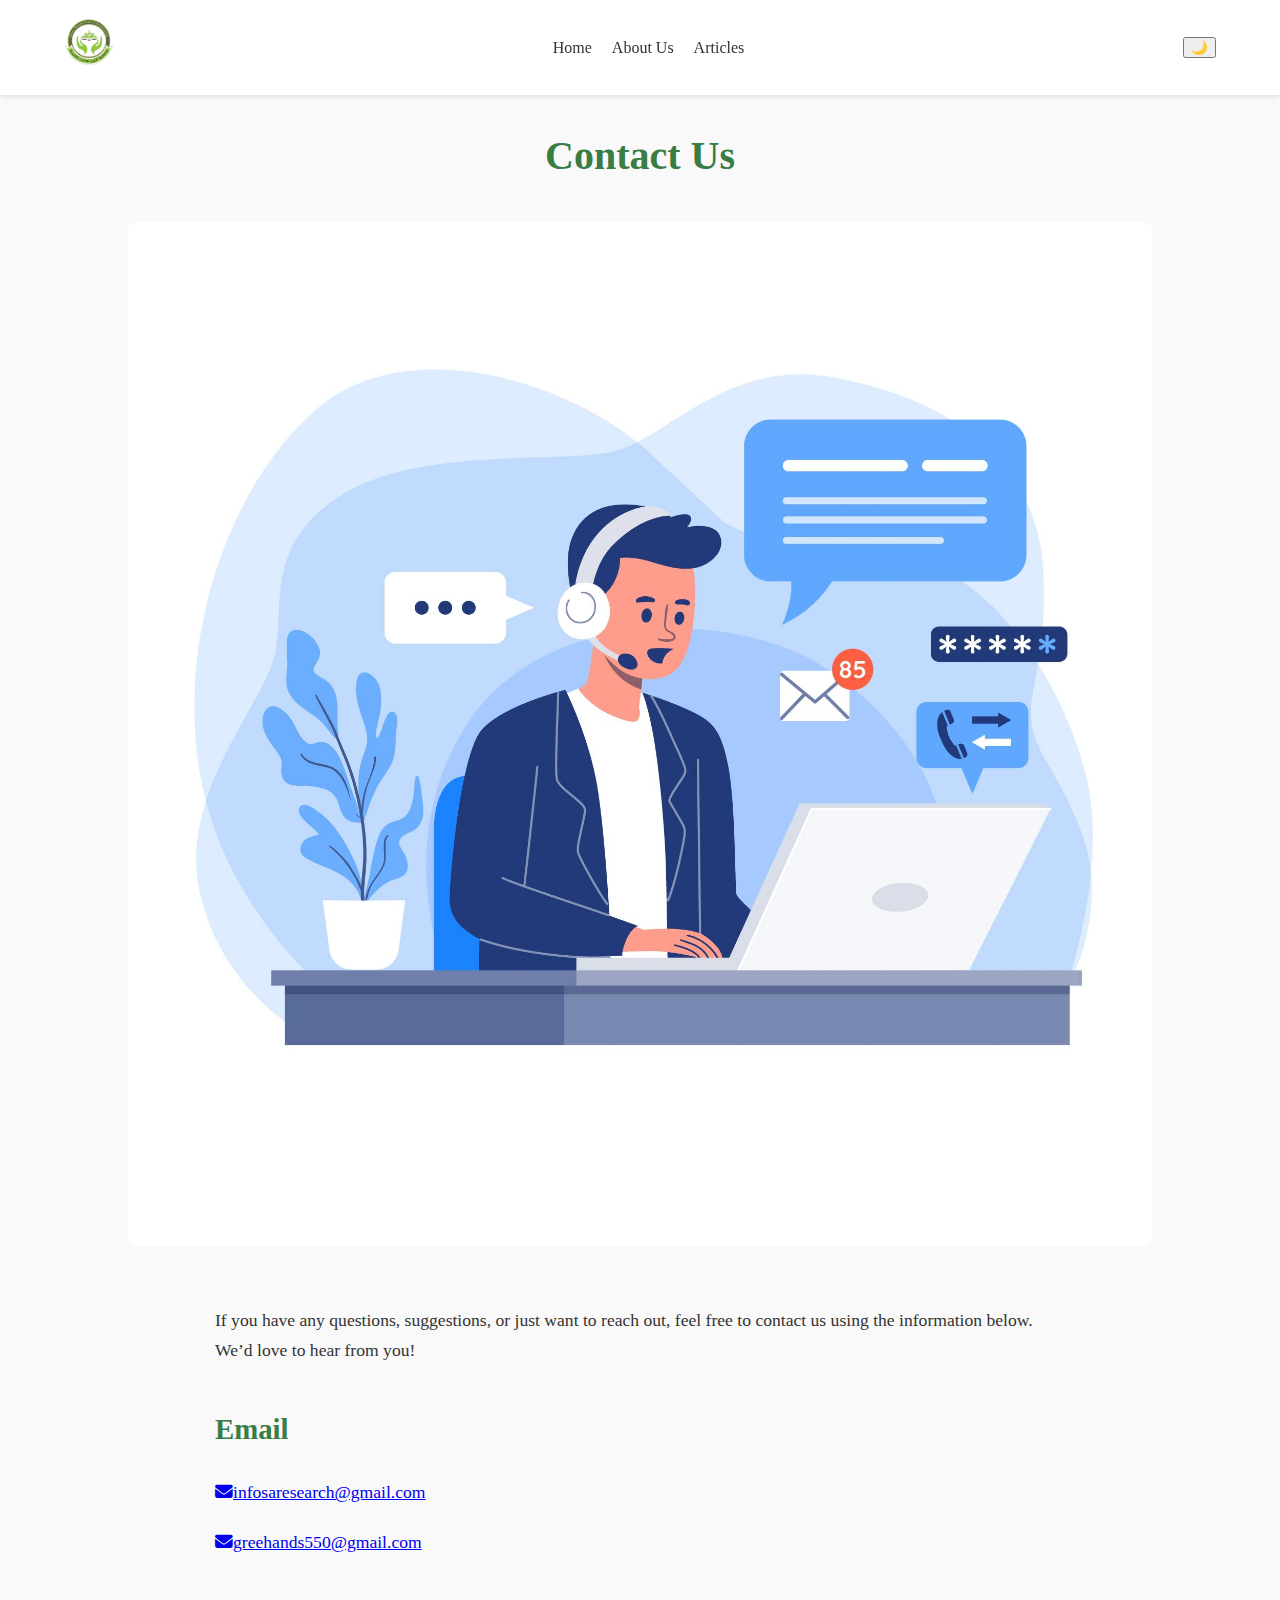
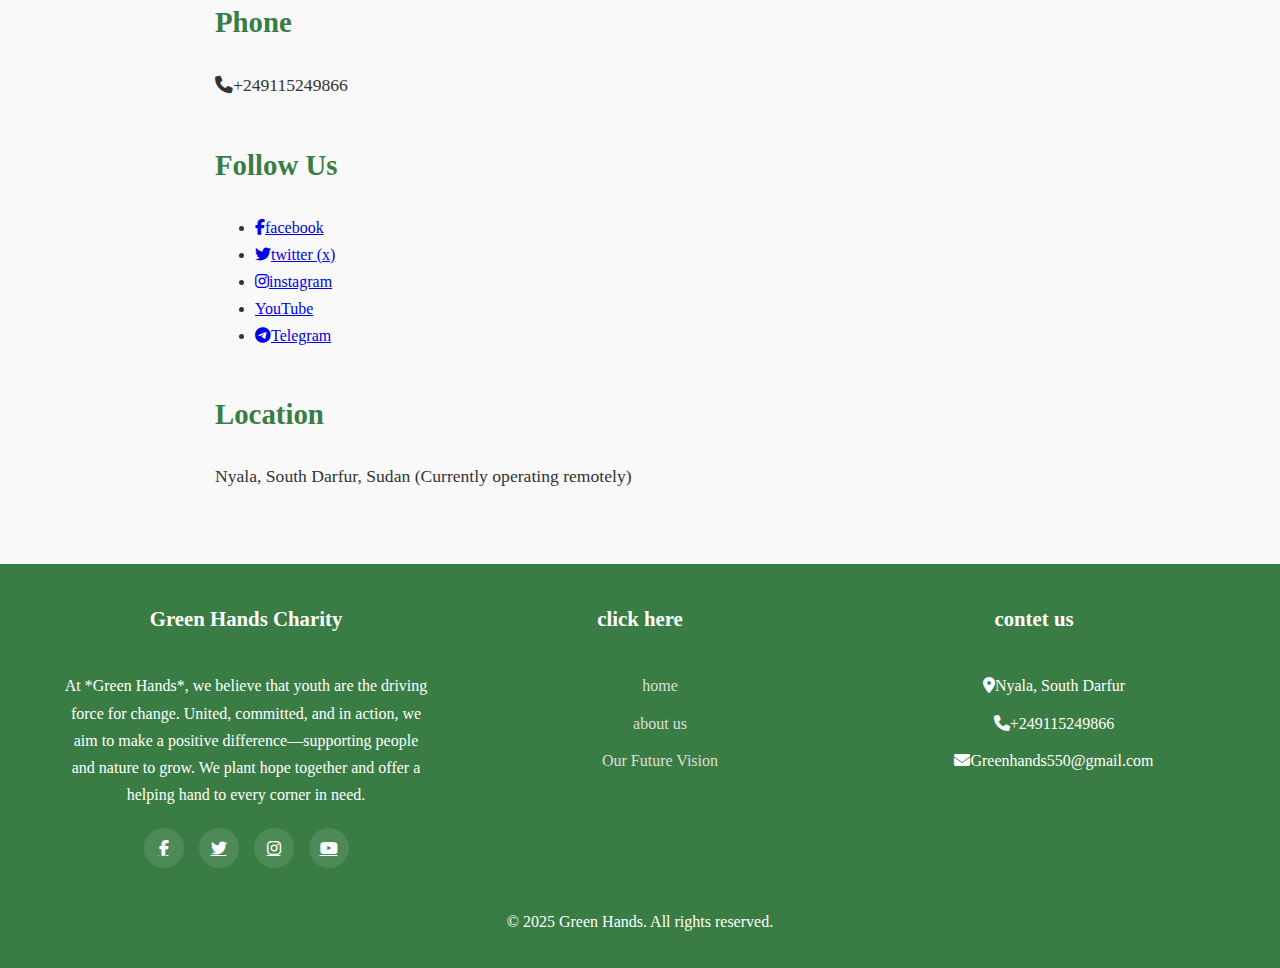
<file: contect-us.html>
<!DOCTYPE html>
<html lang="en">
<head>
    <meta charset="UTF-8">
    <meta name="viewport" content="width=device-width, initial-scale=1.0">
    <title>contact-us</title>
    <link rel="stylesheet" href="page.css">
    <link rel="stylesheet" href="https://cdnjs.cloudflare.com/ajax/libs/font-awesome/6.4.0/css/all.min.css">
</head>
<body>
    <header>
        <div class="container">
            <div class="logo"><img src="logo.png" alt="Green Hands Charity" width="50px" ></div>
            <button class="menu-toggle" id="menu-toggle">&#9776;</button>
            <nav id="nav-menu">
                <span class="nav-links">
                    <a href="index.html">Home</a>
                </span>
                <span class="dropdown">
                    <span class="nav-links">About Us</span>
                    <div class="dropdown-content">
                        <a href="nyala-project.html">Project</a>
                        <a href="About.html">Who Are We</a>
                        <a href="contect-us.html">Contact Us</a>
                    </div>
                </span>
                <span class="dropdown"> 
                    <span class="nav-links">Articles</span>
                    <div class="dropdown-content">
                        <a href="Water-crisis-in-Sudan.html">Sudan: Rich in Gold, Yet Thirsting for Water</a>
                        <a href="Climate-Change-Implications.html">The Horn of Africa: Climate Change Meets Human Fragility</a>
                        <a href="articles.html">Latest Article</a>
                    </div> 
                </span> 
                </span>
            </nav>
            </nav>
            <button id="mode-toggle">🌙</button>
        </div>
    </header>
    <h1>Contact Us</h1>

    <img src="contact-us.jpg" alt="Contact Us" class="hero-image">
    
    <main>
      <section class="content">
        <p>If you have any questions, suggestions, or just want to reach out, feel free to contact us using the information below. We’d love to hear from you!</p>
    
        <h2>Email</h2>
        <p><a href="infosaresearch@gmail.com"><i class="fas fa-envelope"></i>infosaresearch@gmail.com</a></p>
        <p><a href="greehands550@gmail.com"><i class="fas fa-envelope"></i>greehands550@gmail.com</a></p>
    
        <h2>Phone</h2>
        <p><i class="fas fa-phone"></i>+249115249866</p>
    
        <h2>Follow Us</h2>
        <ul class="social-links">
          <li><a href="https://www.facebook.com/profile.php?id=61564822453959&mibextid=ZbWKwL"><i class="fab fab fa-facebook-f"></i>facebook </a></li>
          <li><a href="https://x.com/saresearch_?t=z8JNBvKnBhccnlKYt8RDDw&s=09"><i class="fad fab fa-twitter"></i>twitter (x)</a></li>
          <li><a href="https://www.instagram.com/saresearch_?igsh=MTU3M25xdm40eXJkMA=="><i class="fad fab fa-instagram"></i>instagram</a></li>
          <li><a href="https://www.youtube.com/@yourchannel" target="_blank">YouTube</a></li>
          <li><a href="https://t.me/gh_can" ><i class="fab fa-telegram"></i>Telegram</a></li>
        </ul>
    
        <h2>Location</h2>
        <p>Nyala, South Darfur, Sudan (Currently operating remotely)</p>
      </section>
    </main>
    
    

    <!-- Footer -->
    <footer>
        <div class="container">
            <div class="footer-content">
                <div class="footer-col">
                    <h3>Green Hands Charity</h3>
                    <p> At *Green Hands*, we believe that youth are the driving force for change. United, committed, and in action, we aim to make a positive difference—supporting people and nature to grow. We plant hope together and offer a helping hand to every corner in need.</p>
                    <div class="footer-social">
                        <a href="https://www.facebook.com/profile.php?id=61564822453959&mibextid=ZbWKwL"><i class="fab fab fa-facebook-f"></i></a>
                        <a href="https://x.com/saresearch_?t=z8JNBvKnBhccnlKYt8RDDw&s=09"><i class="fad fab fa-twitter"></i></a>
                        <a href="https://www.instagram.com/saresearch_?igsh=MTU3M25xdm40eXJkMA=="><i class="fad fab fa-instagram"></i></a>
                        <a href="#"><i class="fab fa-youtube"></i></a>
                    </div>
                </div>
                <div class="footer-col">
                    <h3>click here</h3>
                    <ul class="footer-links">
                       <li><a href="index.html">home</a></li> 
                       <li><a href="about.html">about us</a></li>
                       <li><a href="nyala-project.html">Our Future Vision</a></li>
                       
                    </ul>
                </div>
                <div class="footer-col">
                 <h3>contet us</h3>
                 <ul class="footer-links">
                    <li><i class="fas fa-map-marker-alt"></i>Nyala, South Darfur</li>
                    <li><i class="fas fa-phone"></i>+249115249866</li>
                    <li><i class="fas fa-envelope"></i>Greenhands550@gmail.com</li>
                 </ul>
                </div>
            </div>
        <div class="container">
            <p>&copy; 2025 Green Hands. All rights reserved.</p>
        </div>
    </footer>

    <!-- JavaScript for Dark/Light Mode -->
    <script src="script.js"></script>
</body>
</html>
</file>
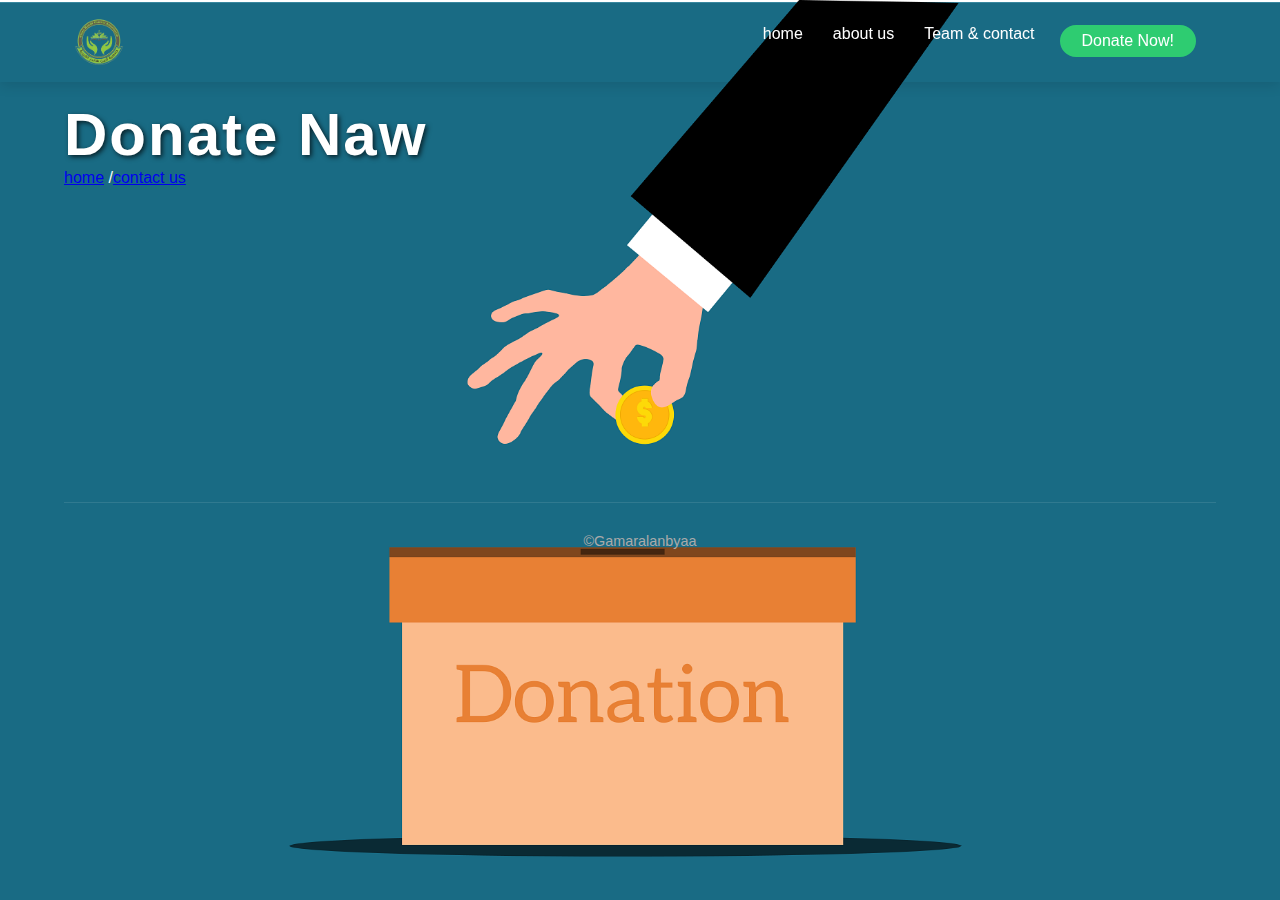
<file: donate.html>
<html lang="en">
<head>
    <meta charset="UTF-8">
    <meta name="viewport" content="width=device-width, initial-scale=1.0">
    <title>Donate</title>
    <link rel="stylesheet" href="https://cdnjs.cloudflare.com/ajax/libs/font-awesome/6.4.0/css/all.min.css">
    <link rel="stylesheet" href="style.css">
    <link rel="stylesheet" href="animtion.css">
    <style>
        body{
            background: url(donation.png)no-repeat center center/cover ;
        }
    </style>
</head>
<body>
    <header>
        <div class="container">
            <div class="header-content">
                <div class="logo">
                    <a href="contat.html"><img src="logo.png" alt="Green Hands Charity" width="50px" ></a>
                </div>
                <nav>
                    <ul>
                        <li><a href="index.html">home</a></li>
                        <li><a href="about.html">about us</a></li>
                        <li><a href="contat.html">Team & contact</a></li>
                        <li class="Donate"><a href="donate.html">Donate Now!</a></li>
                    </ul>
                </nav>
            </div>
        </div>
    </header>
    <main>
        <section class="page-header">
            <div class="container">
                <h1>Donate Naw</h1>
                <div class="breadcrumb"><a href="index.html">home</a> <span>/</span><a href="contat.html">contact us</a></div>
            </div>
        </section>
        <section class="content">
            <div class="container">
                <div class="contact-info animate-on-scroll">
                    <h3>Make a Difference. Be Part of the Change.</h3>
                    <div class="box">
                        <p> Your donation 
                            today is more than just money it’s hope, action, and impact. By supporting Green Hands Charity Associati you are helping :
                        <ul>
                            <li>Plant more trees</li>
                            <li>Protect clean water resources</li>
                            <li> Combat climate change</li>
                            <li> Restore life to degraded lands</li>
                            <li> Educate and empower communities.</li>
                        </ul> 
                        <span style="color: rgb(255, 246, 127);">Every contribution, big or small, brings us one step closer to a greener, safer, and healthier planet for all.</span></p>
                    </div>
                </div>
            </div>
        </section>
            
    </main>
    <footer style="background: transparent;">
        <div class="container">
            <div class="copyright">
                <p>&copy;Gamaralanbyaa</p>
            </div>
        </div>
    </footer>
    <script src="js/main.js"></script>
</body>
</html>
</file>
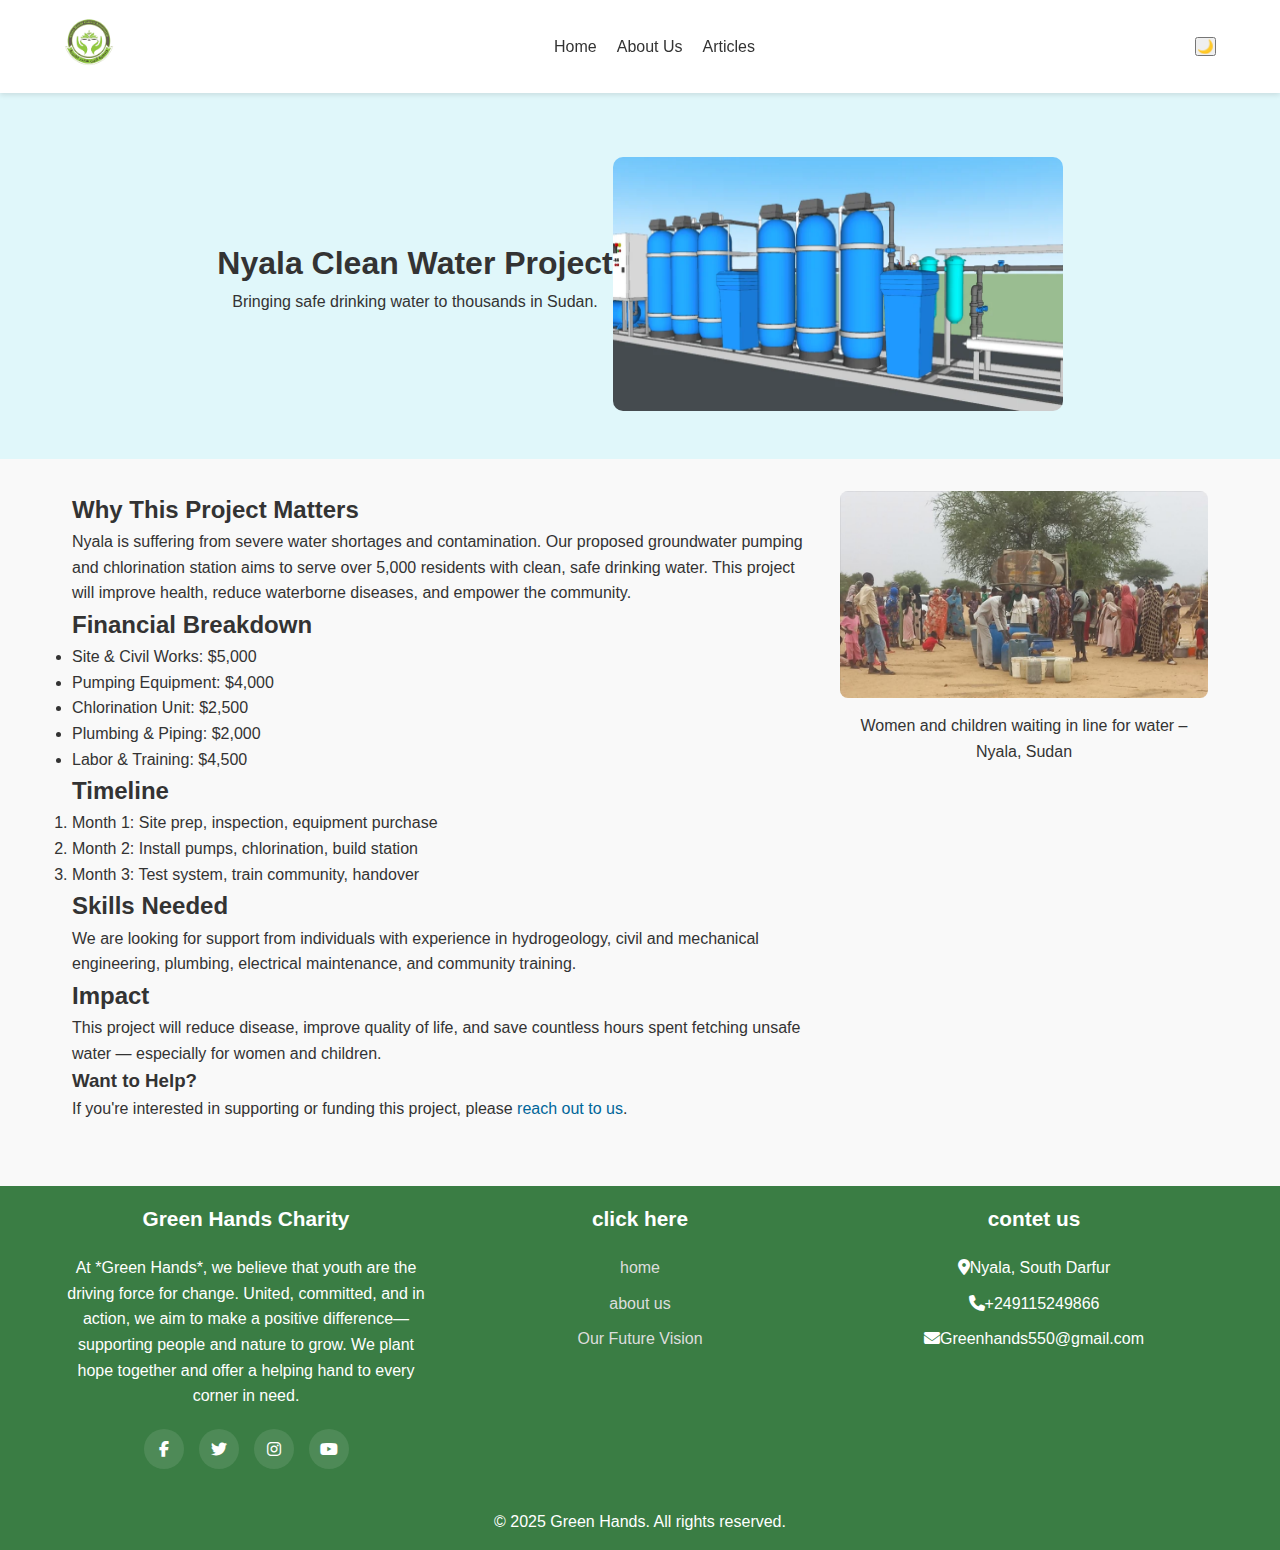
<file: nyala-project.html>
<!DOCTYPE html>
<html lang="en">
<head>
  <meta charset="UTF-8" />
  <meta name="viewport" content="width=device-width, initial-scale=1.0" />
  <title>Water Project Nyala, Sudan</title>
  <link rel="stylesheet" href="nyala-project.css" />
  <link rel="stylesheet" href="https://cdnjs.cloudflare.com/ajax/libs/font-awesome/6.4.0/css/all.min.css">
</head>
<body>
  <header>
    <div class="container">
        <div class="logo"><img src="logo.png" alt="Green Hands Charity" width="50px" ></div>
        <button class="menu-toggle" id="menu-toggle">&#9776;</button>
        <nav id="nav-menu">
            <span class="nav-links">
                <a href="index.html">Home</a>
            </span>
            <span class="dropdown">
                <span class="nav-links">About Us</span>
                <div class="dropdown-content">
                    <a href="nyala-project.html">Project</a>
                    <a href="About.html">Who Are We</a>
                    <a href="contect-us.html">Contact Us</a>
                </div>
            </span>
            <span class="dropdown"> 
                <span class="nav-links">Articles</span>
                <div class="dropdown-content">
                    <a href="Water-crisis-in-Sudan.html">Sudan: Rich in Gold, Yet Thirsting for Water</a>
                    <a href="Climate-Change-Implications.html">The Horn of Africa: Climate Change Meets Human Fragility</a>
                    <a href="articles.html">Latest Article</a>
                </div> 
            </span> 
            </span>
        </nav>
        </nav>
        <button id="mode-toggle">🌙</button>
    </div>
 </header>

  <!-- Hero Section -->
<div class="hero">
    <div class="hero-content">
      <h1>Nyala Clean Water Project</h1>
      <p>Bringing safe drinking water to thousands in Sudan.</p>
    </div>
    <img src="Water-Pump-Station.webp" alt="Water Pump Station" class="hero-image" />
</div>

  <!-- Main Content -->
  <main class="content-section">
    <section class="content">
      <h2>Why This Project Matters</h2>
      <p>Nyala is suffering from severe water shortages and contamination. Our proposed groundwater pumping and chlorination station aims to serve over 5,000 residents with clean, safe drinking water. This project will improve health, reduce waterborne diseases, and empower the community.</p>

      <h2>Financial Breakdown</h2>
      <ul>
        <li>Site & Civil Works: $5,000</li>
        <li>Pumping Equipment: $4,000</li>
        <li>Chlorination Unit: $2,500</li>
        <li>Plumbing & Piping: $2,000</li>
        <li>Labor & Training: $4,500</li>
      </ul>

      <h2>Timeline</h2>
      <ol>
        <li>Month 1: Site prep, inspection, equipment purchase</li>
        <li>Month 2: Install pumps, chlorination, build station</li>
        <li>Month 3: Test system, train community, handover</li>
      </ol>

      <h2>Skills Needed</h2>
      <p>We are looking for support from individuals with experience in hydrogeology, civil and mechanical engineering, plumbing, electrical maintenance, and community training.</p>

      <h2>Impact</h2>
      <p>This project will reduce disease, improve quality of life, and save countless hours spent fetching unsafe water — especially for women and children.</p>

      <h3>Want to Help?</h3>
      <p>If you're interested in supporting or funding this project, please <a href="contect-us.html">reach out to us</a>.</p>
    </section>

    <aside class="image-section">
      <img src="water-wating.jpg" alt="Nyala Community" />
      <figcaption>Women and children waiting in line for water – Nyala, Sudan</figcaption>
    </aside>
  </main>

  <!-- Footer -->
<footer>
    <div class="container">
        <div class="footer-content">
            <div class="footer-col">
                <h3>Green Hands Charity</h3>
                <p> At *Green Hands*, we believe that youth are the driving force for change. United, committed, and in action, we aim to make a positive difference—supporting people and nature to grow. We plant hope together and offer a helping hand to every corner in need.</p>
                <div class="footer-social">
                    <a href="https://www.facebook.com/profile.php?id=61564822453959&mibextid=ZbWKwL"><i class="fab fab fa-facebook-f"></i></a>

                    <a href="https://x.com/saresearch_?t=z8JNBvKnBhccnlKYt8RDDw&s=09"><i class="fad fab fa-twitter"></i></a>
                    <a href="https://www.instagram.com/saresearch_?igsh=MTU3M25xdm40eXJkMA=="><i class="fad fab fa-instagram"></i></a>
                    <a href="#"><i class="fab fa-youtube"></i></a>
                </div>
            </div>
            <div class="footer-col">
                <h3>click here</h3>
                <ul class="footer-links">
                   <li><a href="index.html">home</a></li> 
                   <li><a href="about.html">about us</a></li>
                   <li><a href="nyala-project.html">Our Future Vision</a></li>
                   
                </ul>
            </div>
            <div class="footer-col">
             <h3>contet us</h3>
             <ul class="footer-links">
                <li><i class="fas fa-map-marker-alt"></i>Nyala, South Darfur</li>
                <li><i class="fas fa-phone"></i>+249115249866</li>
                <li><i class="fas fa-envelope"></i>Greenhands550@gmail.com</li>
             </ul>
            </div>
        </div>
    <div class="container">
        <p>&copy; 2025 Green Hands. All rights reserved.</p>
    </div>
</footer>

<!-- JavaScript for Dark/Light Mode -->
<script src="script.js"></script>

</body>
</html>
</file>
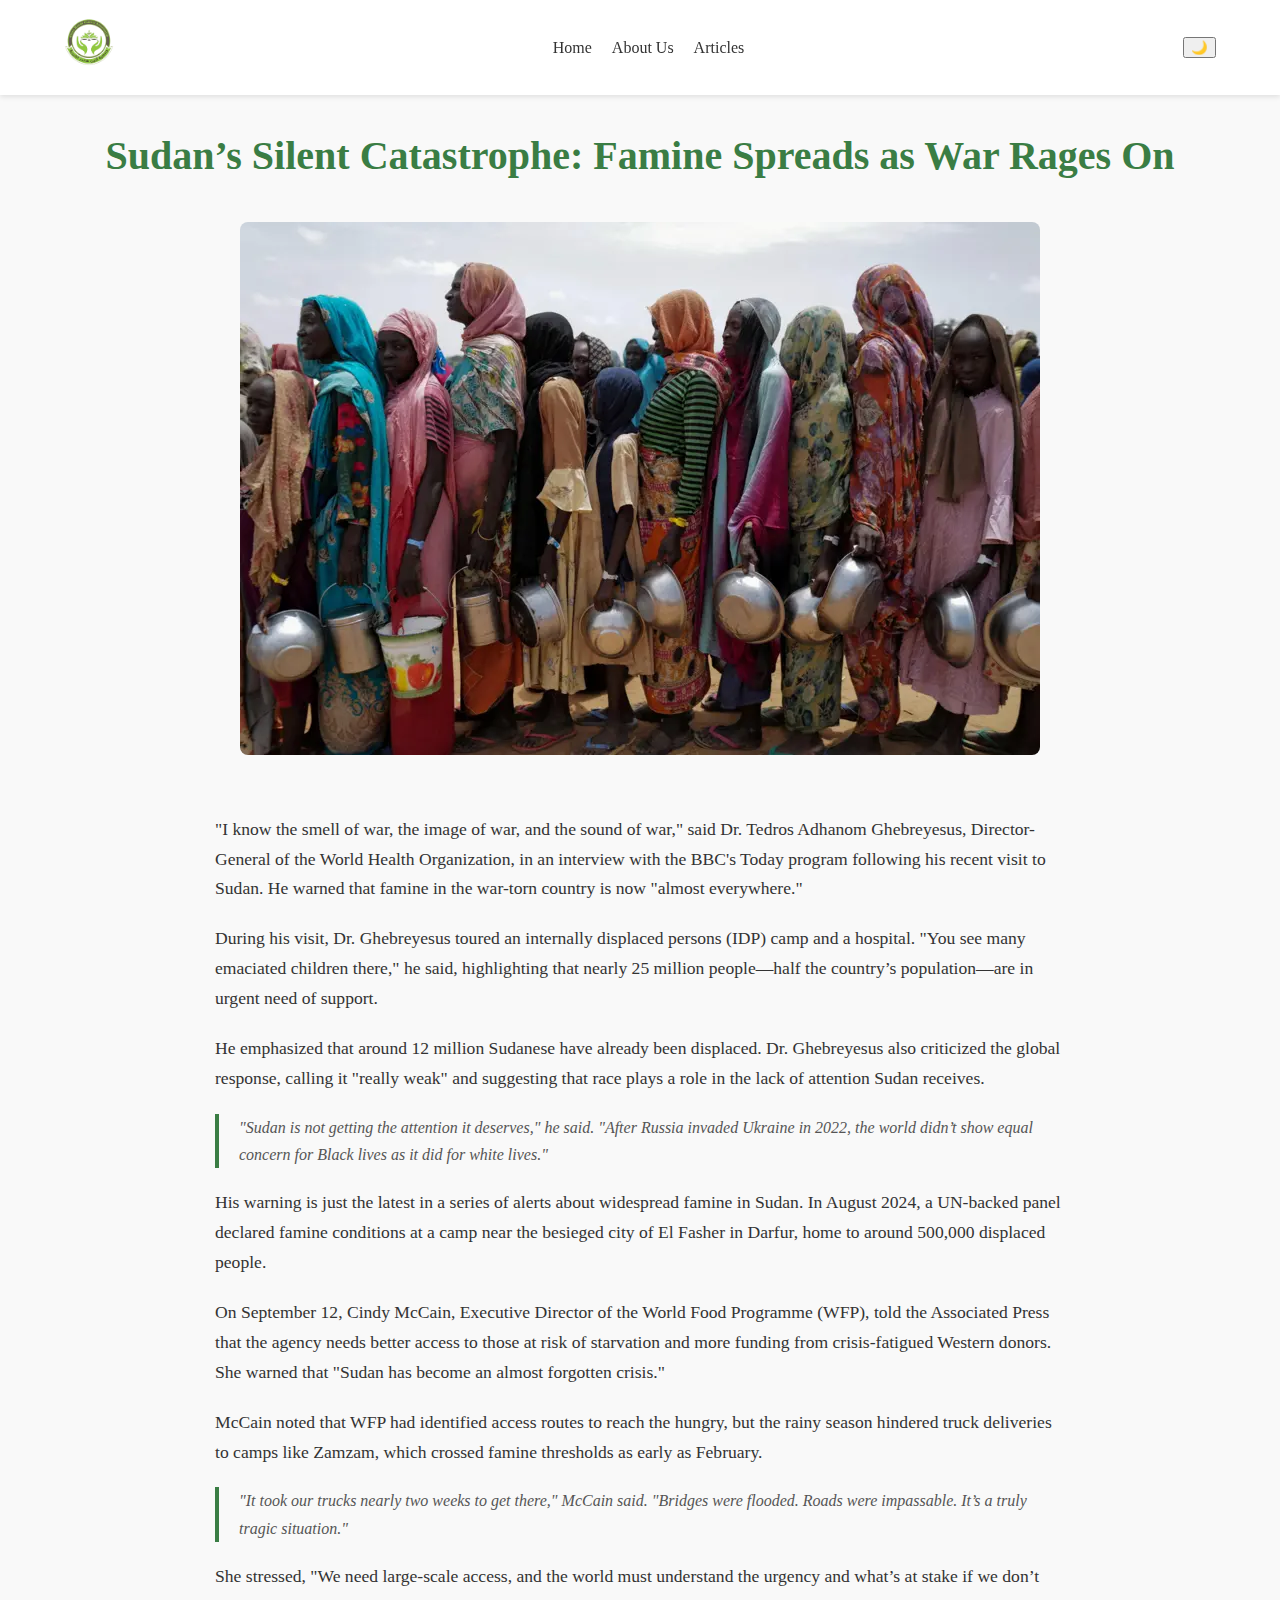
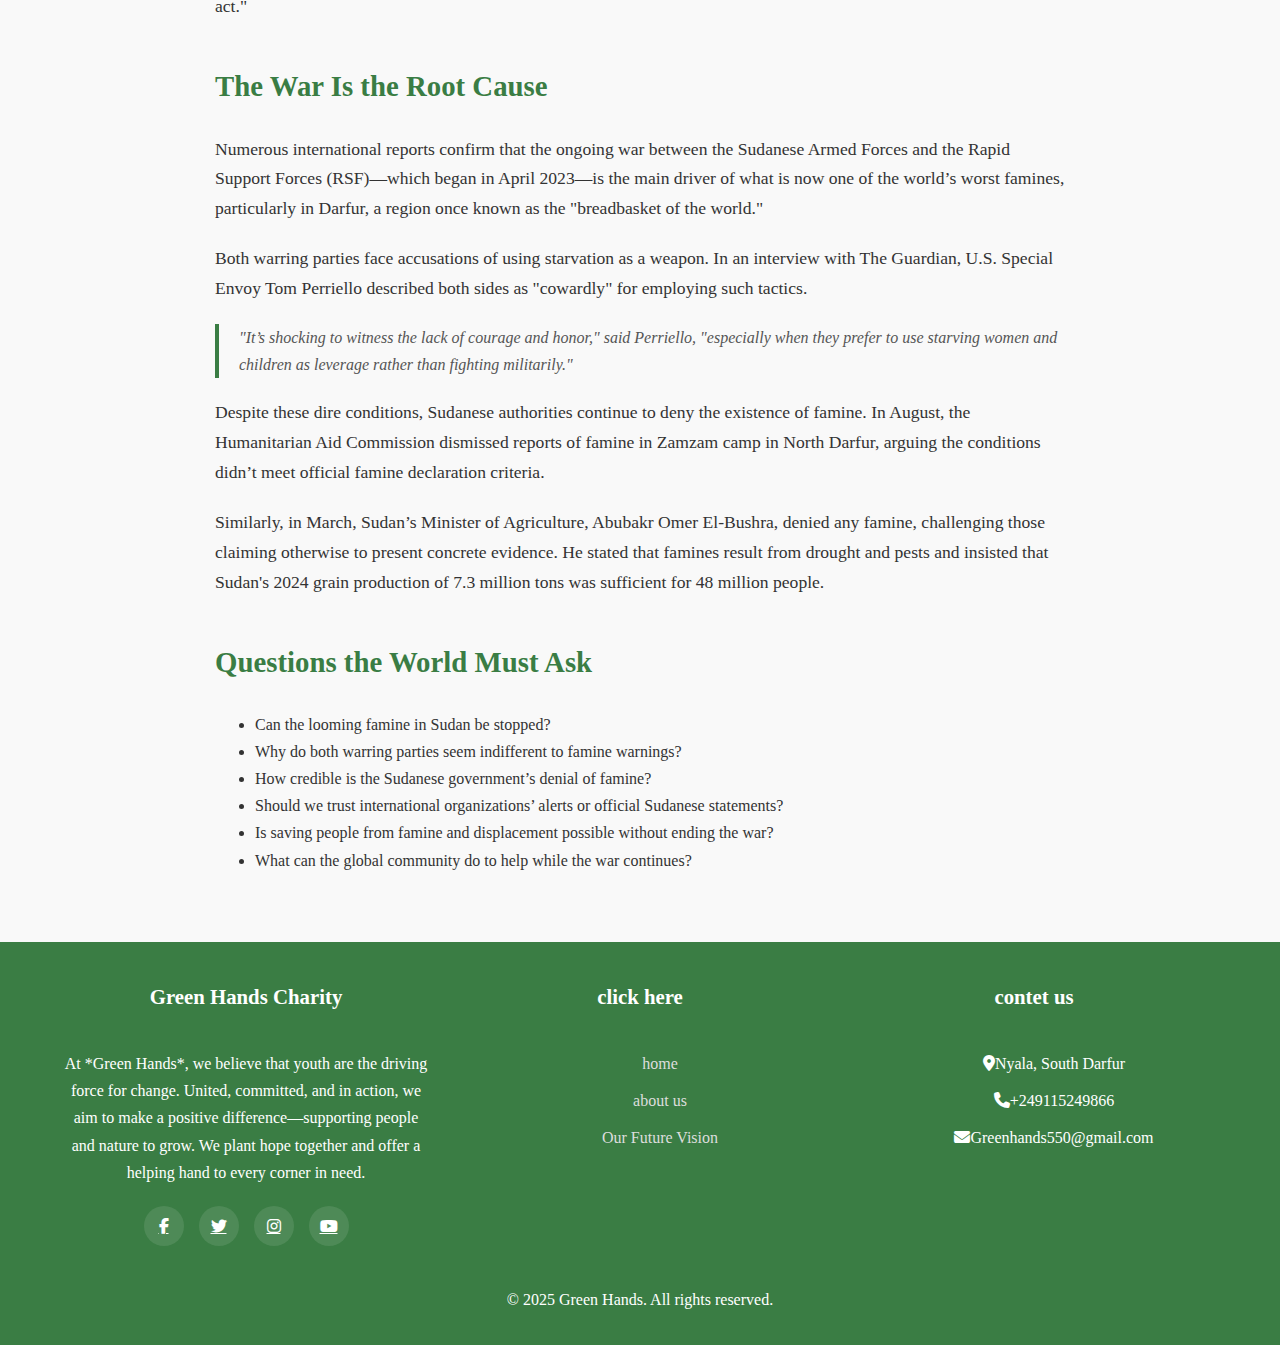
<file: Sudan’s-Silent-Catastrophe.html>
<!DOCTYPE html>
<html lang="en">
<head>
    <meta charset="UTF-8">
    <meta name="viewport" content="width=device-width, initial-scale=1.0">
    <title>Sudan: Rich in Gold, Yet Thirsting for Water</title>
    <link rel="stylesheet" href="page.css">
    <link rel="stylesheet" href="https://cdnjs.cloudflare.com/ajax/libs/font-awesome/6.4.0/css/all.min.css">
</head>
<body>
    <header>
        <div class="container">
            <div class="logo"><img src="logo.png" alt="Green Hands Charity" width="50px" ></div>
            <button class="menu-toggle" id="menu-toggle">&#9776;</button>
            <nav id="nav-menu">
                <span class="nav-links">
                    <a href="index.html">Home</a>
                </span>
                <span class="dropdown">
                    <span class="nav-links">About Us</span>
                    <div class="dropdown-content">
                        <a href="nyala-project.html">Project</a>
                        <a href="About.html">Who Are We</a>
                        <a href="contect-us.html">Contact Us</a>
                    </div>
                </span>
                <span class="dropdown"> 
                    <span class="nav-links">Articles</span>
                    <div class="dropdown-content">
                        <a href="Water-crisis-in-Sudan.html">Sudan: Rich in Gold, Yet Thirsting for Water</a>
                        <a href="Climate-Change-Implications.html">The Horn of Africa: Climate Change Meets Human Fragility</a>
                        <a href="articles.html">Latest Article</a>
                    </div> 
                </span> 
                </span>
            </nav>
            </nav>
            <button id="mode-toggle">🌙</button>
        </div>
    </header>
    <h1>Sudan’s Silent Catastrophe: Famine Spreads as War Rages On</h1>

    <img src="sudan-famine-crisis.webp" alt="Famine in Sudan - Malnourished children and conflict" class="hero-image">
    
    <main>
      <section class="content">
        <p>"I know the smell of war, the image of war, and the sound of war," said Dr. Tedros Adhanom Ghebreyesus, Director-General of the World Health Organization, in an interview with the BBC's Today program following his recent visit to Sudan. He warned that famine in the war-torn country is now "almost everywhere."</p>
    
        <p>During his visit, Dr. Ghebreyesus toured an internally displaced persons (IDP) camp and a hospital. "You see many emaciated children there," he said, highlighting that nearly 25 million people—half the country’s population—are in urgent need of support.</p>
    
        <p>He emphasized that around 12 million Sudanese have already been displaced. Dr. Ghebreyesus also criticized the global response, calling it "really weak" and suggesting that race plays a role in the lack of attention Sudan receives.</p>
    
        <blockquote>"Sudan is not getting the attention it deserves," he said. "After Russia invaded Ukraine in 2022, the world didn’t show equal concern for Black lives as it did for white lives."</blockquote>
    
        <p>His warning is just the latest in a series of alerts about widespread famine in Sudan. In August 2024, a UN-backed panel declared famine conditions at a camp near the besieged city of El Fasher in Darfur, home to around 500,000 displaced people.</p>
    
        <p>On September 12, Cindy McCain, Executive Director of the World Food Programme (WFP), told the Associated Press that the agency needs better access to those at risk of starvation and more funding from crisis-fatigued Western donors. She warned that "Sudan has become an almost forgotten crisis."</p>
    
        <p>McCain noted that WFP had identified access routes to reach the hungry, but the rainy season hindered truck deliveries to camps like Zamzam, which crossed famine thresholds as early as February.</p>
    
        <blockquote>"It took our trucks nearly two weeks to get there," McCain said. "Bridges were flooded. Roads were impassable. It’s a truly tragic situation."</blockquote>
    
        <p>She stressed, "We need large-scale access, and the world must understand the urgency and what’s at stake if we don’t act."</p>
    
        <h2>The War Is the Root Cause</h2>
    
        <p>Numerous international reports confirm that the ongoing war between the Sudanese Armed Forces and the Rapid Support Forces (RSF)—which began in April 2023—is the main driver of what is now one of the world’s worst famines, particularly in Darfur, a region once known as the "breadbasket of the world."</p>
    
        <p>Both warring parties face accusations of using starvation as a weapon. In an interview with The Guardian, U.S. Special Envoy Tom Perriello described both sides as "cowardly" for employing such tactics.</p>
    
        <blockquote>"It’s shocking to witness the lack of courage and honor," said Perriello, "especially when they prefer to use starving women and children as leverage rather than fighting militarily."</blockquote>
    
        <p>Despite these dire conditions, Sudanese authorities continue to deny the existence of famine. In August, the Humanitarian Aid Commission dismissed reports of famine in Zamzam camp in North Darfur, arguing the conditions didn’t meet official famine declaration criteria.</p>
    
        <p>Similarly, in March, Sudan’s Minister of Agriculture, Abubakr Omer El-Bushra, denied any famine, challenging those claiming otherwise to present concrete evidence. He stated that famines result from drought and pests and insisted that Sudan's 2024 grain production of 7.3 million tons was sufficient for 48 million people.</p>
    
        <h2>Questions the World Must Ask</h2>
    
        <ul>
          <li>Can the looming famine in Sudan be stopped?</li>
          <li>Why do both warring parties seem indifferent to famine warnings?</li>
          <li>How credible is the Sudanese government’s denial of famine?</li>
          <li>Should we trust international organizations’ alerts or official Sudanese statements?</li>
          <li>Is saving people from famine and displacement possible without ending the war?</li>
          <li>What can the global community do to help while the war continues?</li>
        </ul>
    
      </section>
    </main>
    
    <!-- Footer -->
    <footer>
        <div class="container">
            <div class="footer-content">
                <div class="footer-col">
                    <h3>Green Hands Charity</h3>
                    <p> At *Green Hands*, we believe that youth are the driving force for change. United, committed, and in action, we aim to make a positive difference—supporting people and nature to grow. We plant hope together and offer a helping hand to every corner in need.</p>
                    <div class="footer-social">
                        <a href="https://www.facebook.com/profile.php?id=61564822453959&mibextid=ZbWKwL"><i class="fab fab fa-facebook-f"></i></a>

                        <a href="https://x.com/saresearch_?t=z8JNBvKnBhccnlKYt8RDDw&s=09"><i class="fad fab fa-twitter"></i></a>
                        <a href="https://www.instagram.com/saresearch_?igsh=MTU3M25xdm40eXJkMA=="><i class="fad fab fa-instagram"></i></a>
                        <a href="#"><i class="fab fa-youtube"></i></a>
                    </div>
                </div>
                <div class="footer-col">
                    <h3>click here</h3>
                    <ul class="footer-links">
                       <li><a href="index.html">home</a></li> 
                       <li><a href="about.html">about us</a></li>
                       <li><a href="nyala-project.html">Our Future Vision</a></li>
                       
                    </ul>
                </div>
                <div class="footer-col">
                 <h3>contet us</h3>
                 <ul class="footer-links">
                    <li><i class="fas fa-map-marker-alt"></i>Nyala, South Darfur</li>
                    <li><i class="fas fa-phone"></i>+249115249866</li>
                    <li><i class="fas fa-envelope"></i>Greenhands550@gmail.com</li>
                 </ul>
                </div>
            </div>
        <div class="container">
            <p>&copy; 2025 Green Hands. All rights reserved.</p>
        </div>
    </footer>

    <!-- JavaScript for Dark/Light Mode -->
    <script src="script.js"></script>
</body>
</html>
</file>
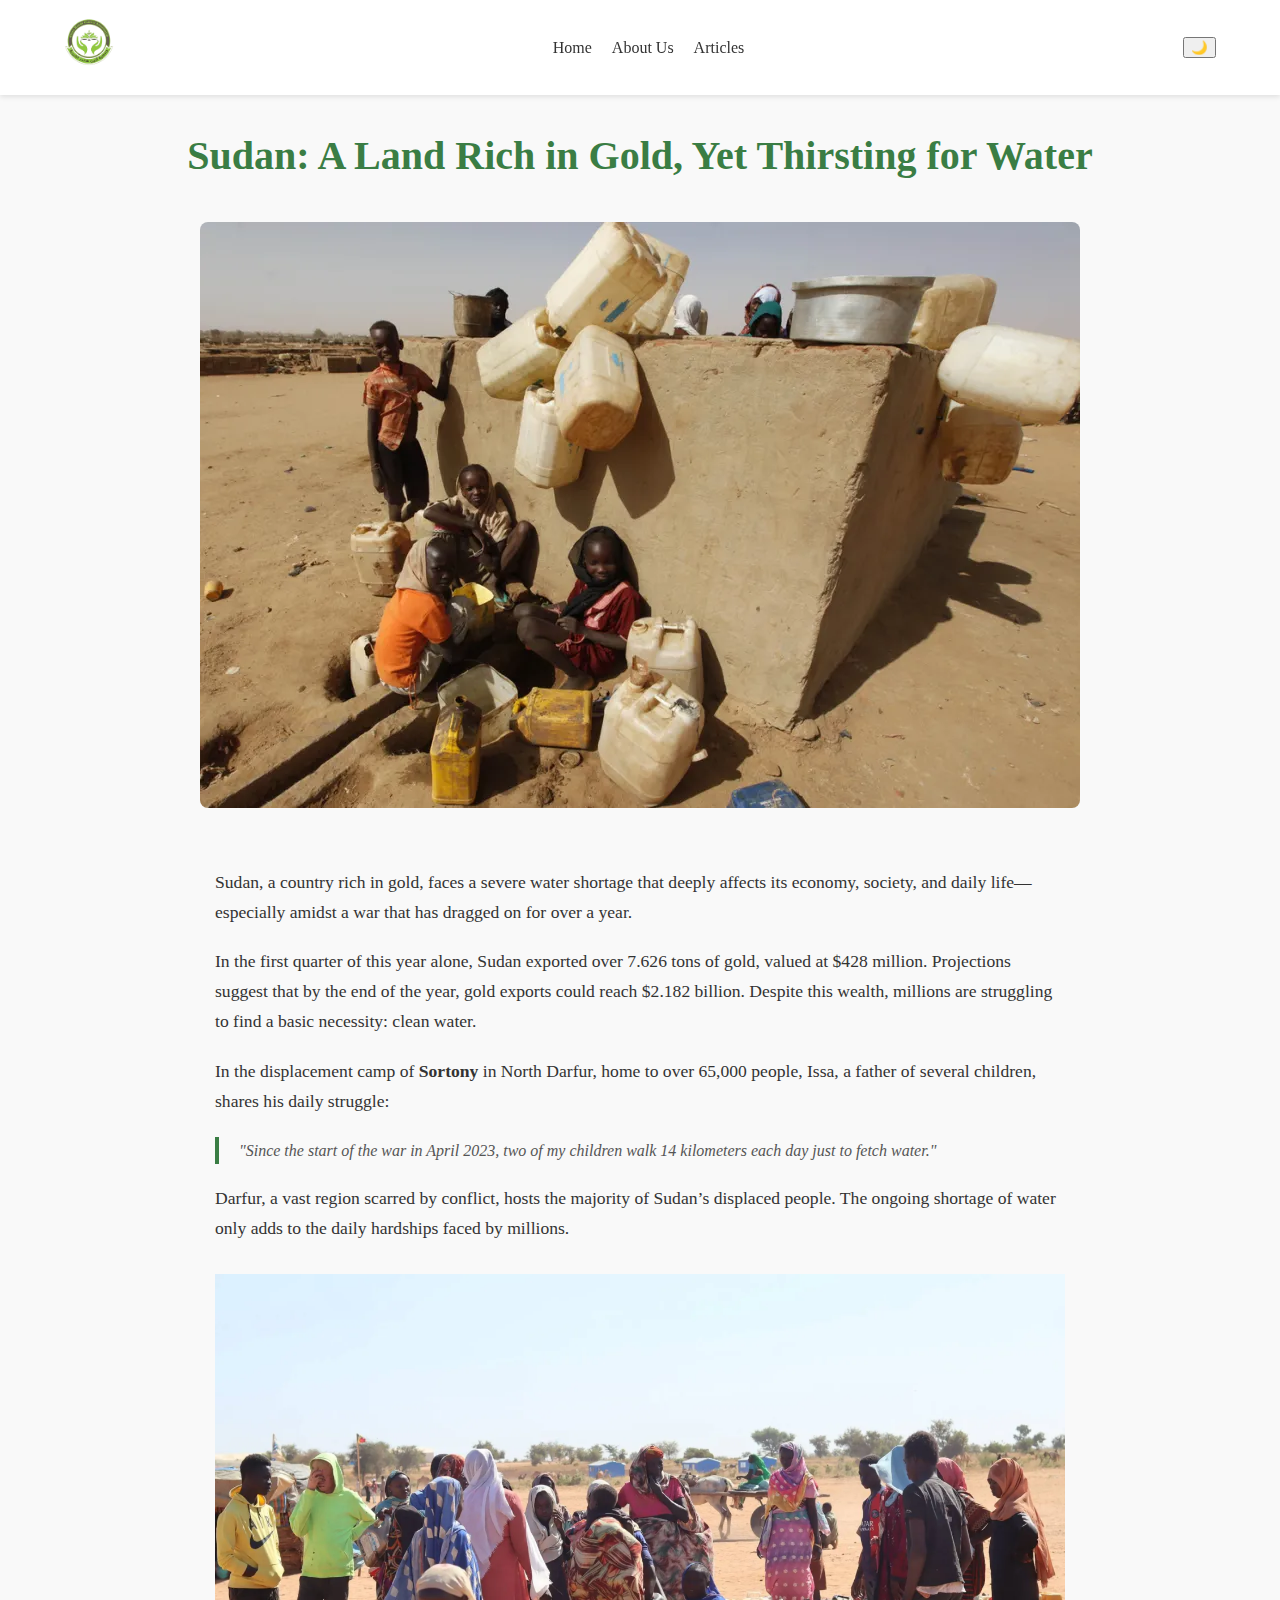
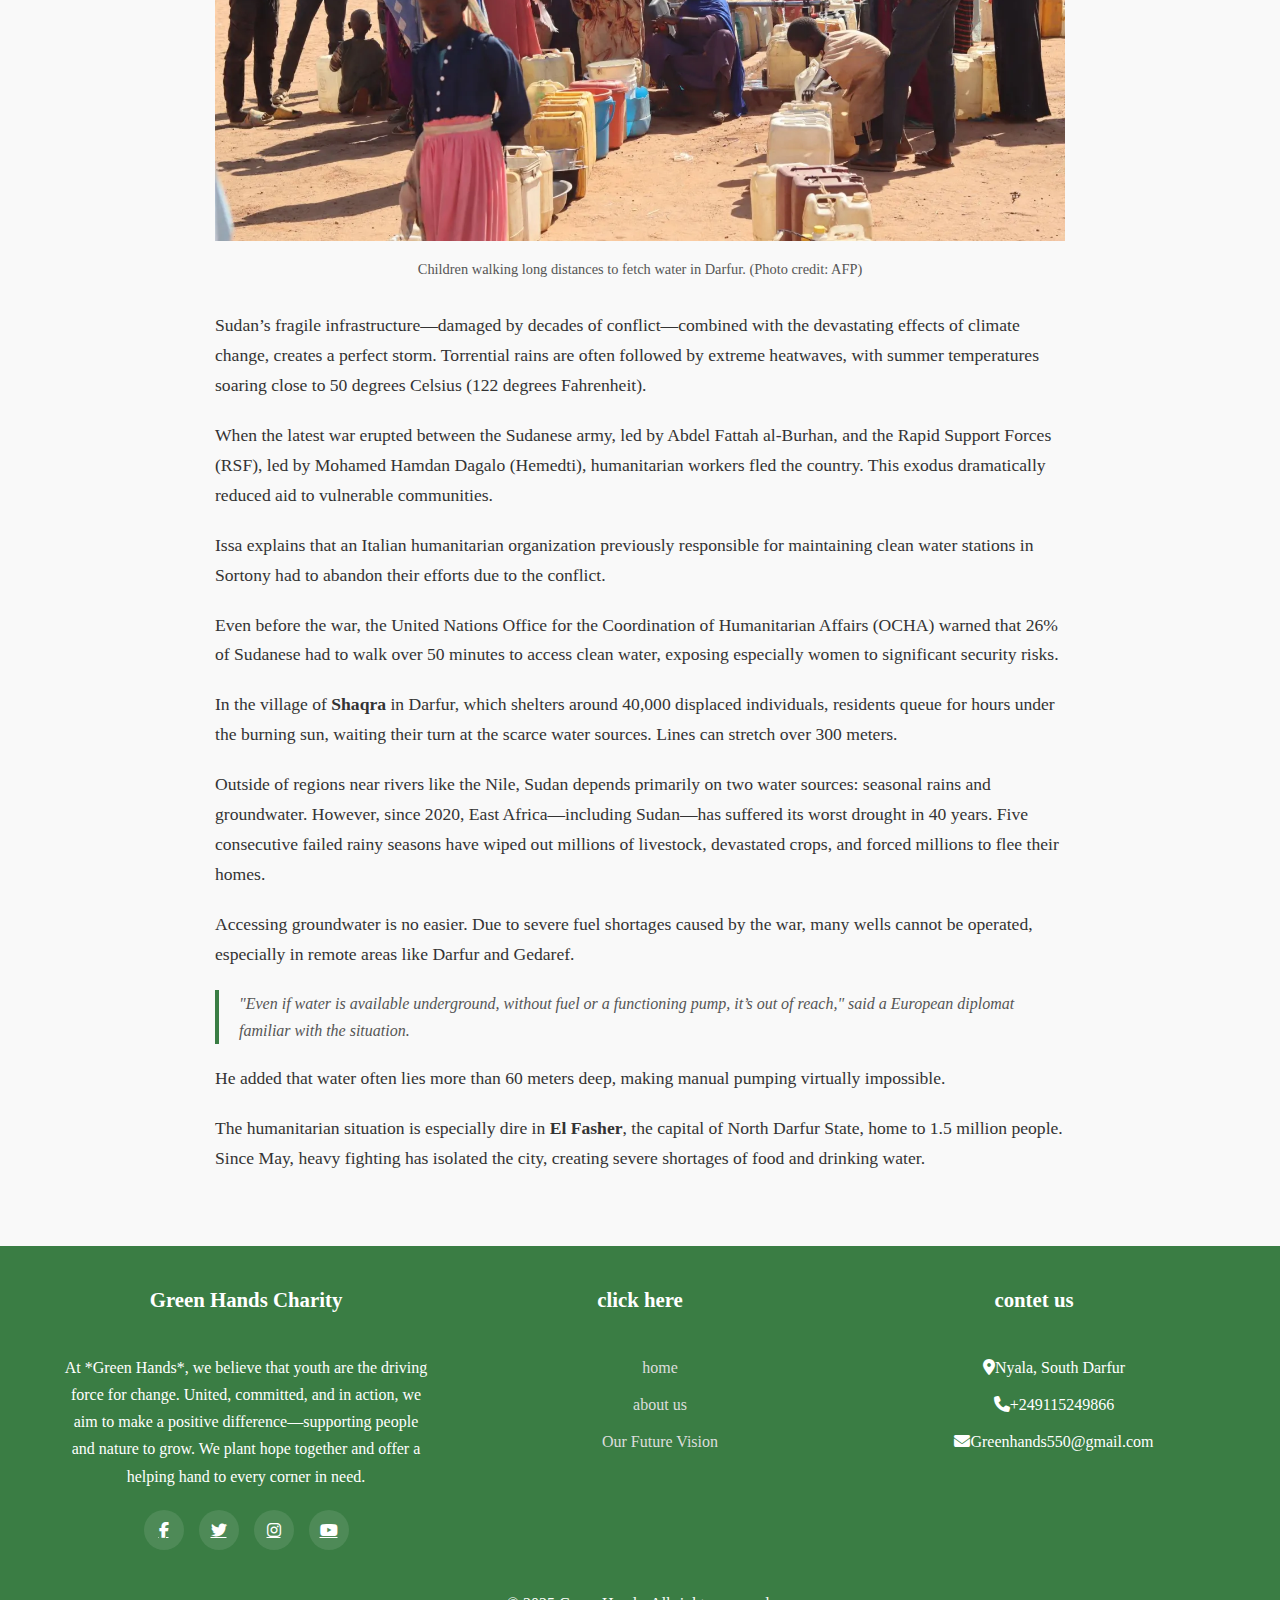
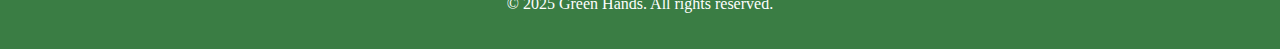
<file: Water-crisis-in-Sudan.html>
<!DOCTYPE html>
<html lang="en">
<head>
    <meta charset="UTF-8">
    <meta name="viewport" content="width=device-width, initial-scale=1.0">
    <title>Sudan: Rich in Gold, Yet Thirsting for Water</title>
    <link rel="stylesheet" href="page.css">
    <link rel="stylesheet" href="https://cdnjs.cloudflare.com/ajax/libs/font-awesome/6.4.0/css/all.min.css">
</head>
<body>
    <header>
        <div class="container">
            <div class="logo"><img src="logo.png" alt="Green Hands Charity" width="50px" ></div>
            <button class="menu-toggle" id="menu-toggle">&#9776;</button>
            <nav id="nav-menu">
                <span class="nav-links">
                    <a href="index.html">Home</a>
                </span>
                <span class="dropdown">
                    <span class="nav-links">About Us</span>
                    <div class="dropdown-content">
                        <a href="nyala-project.html">Project</a>
                        <a href="About.html">Who Are We</a>
                        <a href="contect-us.html">Contact Us</a>
                    </div>
                </span>
                <span class="dropdown"> 
                    <span class="nav-links">Articles</span>
                    <div class="dropdown-content">
                        <a href="Water-crisis-in-Sudan.html">Sudan: Rich in Gold, Yet Thirsting for Water</a>
                        <a href="Climate-Change-Implications.html">The Horn of Africa: Climate Change Meets Human Fragility</a>
                        <a href="articles.html">Latest Article</a>
                    </div> 
                </span> 
                </span>
            </nav>
            </nav>
            <button id="mode-toggle">🌙</button>
        </div>
    </header>
    <h1>Sudan: A Land Rich in Gold, Yet Thirsting for Water</h1>


<img src="sudan-water-crisis.webp" alt="Sudanese children fetching water" class="hero-image">
<main>
 <section class="content">

    <p>Sudan, a country rich in gold, faces a severe water shortage that deeply affects its economy, society, and daily life—especially amidst a war that has dragged on for over a year.</p>

    <p>In the first quarter of this year alone, Sudan exported over 7.626 tons of gold, valued at $428 million. Projections suggest that by the end of the year, gold exports could reach $2.182 billion. Despite this wealth, millions are struggling to find a basic necessity: clean water.</p>

    <p>In the displacement camp of <strong>Sortony</strong> in North Darfur, home to over 65,000 people, Issa, a father of several children, shares his daily struggle:</p>

    <blockquote>"Since the start of the war in April 2023, two of my children walk 14 kilometers each day just to fetch water."</blockquote>

    <p>Darfur, a vast region scarred by conflict, hosts the majority of Sudan’s displaced people. The ongoing shortage of water only adds to the daily hardships faced by millions.</p>

    <figure>
        <img src="water-fetching.webp" alt="Children walking long distances for water">
        <figcaption>Children walking long distances to fetch water in Darfur. (Photo credit: AFP)</figcaption>
    </figure>

    <p>Sudan’s fragile infrastructure—damaged by decades of conflict—combined with the devastating effects of climate change, creates a perfect storm. Torrential rains are often followed by extreme heatwaves, with summer temperatures soaring close to 50 degrees Celsius (122 degrees Fahrenheit).</p>

    <p>When the latest war erupted between the Sudanese army, led by Abdel Fattah al-Burhan, and the Rapid Support Forces (RSF), led by Mohamed Hamdan Dagalo (Hemedti), humanitarian workers fled the country. This exodus dramatically reduced aid to vulnerable communities.</p>

    <p>Issa explains that an Italian humanitarian organization previously responsible for maintaining clean water stations in Sortony had to abandon their efforts due to the conflict.</p>

    <p>Even before the war, the United Nations Office for the Coordination of Humanitarian Affairs (OCHA) warned that 26% of Sudanese had to walk over 50 minutes to access clean water, exposing especially women to significant security risks.</p>

    <p>In the village of <strong>Shaqra</strong> in Darfur, which shelters around 40,000 displaced individuals, residents queue for hours under the burning sun, waiting their turn at the scarce water sources. Lines can stretch over 300 meters.</p>

    <p>Outside of regions near rivers like the Nile, Sudan depends primarily on two water sources: seasonal rains and groundwater. However, since 2020, East Africa—including Sudan—has suffered its worst drought in 40 years. Five consecutive failed rainy seasons have wiped out millions of livestock, devastated crops, and forced millions to flee their homes.</p>

    <p>Accessing groundwater is no easier. Due to severe fuel shortages caused by the war, many wells cannot be operated, especially in remote areas like Darfur and Gedaref.</p>

    <blockquote>"Even if water is available underground, without fuel or a functioning pump, it’s out of reach," said a European diplomat familiar with the situation.</blockquote>

    <p>He added that water often lies more than 60 meters deep, making manual pumping virtually impossible.</p>

    <p>The humanitarian situation is especially dire in <strong>El Fasher</strong>, the capital of North Darfur State, home to 1.5 million people. Since May, heavy fighting has isolated the city, creating severe shortages of food and drinking water.</p>

 </section>
</main>
    <!-- Footer -->
    <footer>
        <div class="container">
            <div class="footer-content">
                <div class="footer-col">
                    <h3>Green Hands Charity</h3>
                    <p> At *Green Hands*, we believe that youth are the driving force for change. United, committed, and in action, we aim to make a positive difference—supporting people and nature to grow. We plant hope together and offer a helping hand to every corner in need.</p>
                    <div class="footer-social">
                        <a href="https://www.facebook.com/profile.php?id=61564822453959&mibextid=ZbWKwL"><i class="fab fab fa-facebook-f"></i></a>

                        <a href="https://x.com/saresearch_?t=z8JNBvKnBhccnlKYt8RDDw&s=09"><i class="fad fab fa-twitter"></i></a>
                        <a href="https://www.instagram.com/saresearch_?igsh=MTU3M25xdm40eXJkMA=="><i class="fad fab fa-instagram"></i></a>
                        <a href="#"><i class="fab fa-youtube"></i></a>
                    </div>
                </div>
                <div class="footer-col">
                    <h3>click here</h3>
                    <ul class="footer-links">
                       <li><a href="index.html">home</a></li> 
                       <li><a href="about.html">about us</a></li>
                       <li><a href="nyala-project.html">Our Future Vision</a></li>
                       
                    </ul>
                </div>
                <div class="footer-col">
                 <h3>contet us</h3>
                 <ul class="footer-links">
                    <li><i class="fas fa-map-marker-alt"></i>Nyala, South Darfur</li>
                    <li><i class="fas fa-phone"></i>+249115249866</li>
                    <li><i class="fas fa-envelope"></i>Greenhands550@gmail.com</li>
                 </ul>
                </div>
            </div>
        <div class="container">
            <p>&copy; 2025 Green Hands. All rights reserved.</p>
        </div>
    </footer>

    <!-- JavaScript for Dark/Light Mode -->
    <script src="script.js"></script>
</body>
</html>
</file>
<file: style.css>
:root{
    --primary:#2ecc71;
    --secondary:#27ae60;
    --dark:#2c3e50;
    --light:#ecf0f1;
    --accent:#e74c3c;
    --text:#ffffff;

}
*{
    margin: 0;
    padding: 0;
    box-sizing: border-box;
    font-family: Arial, Helvetica, sans-serif;
}
body{
    background : linear-gradient(rgba(0, 0, 0, 0.6), rgba(0, 0, 0, 0.6)), url(home-page.png) , no-repeat center center/cover ; 
    color: var(--text) ;
    line-height: 1-6;
}
.container{
    width: 90%;
    max-width: 1200px;
    margin: 0 auto;
}
h1{
    font-size: 60px;
    color: var(--text);
    margin-top: 100px;
    text-shadow: 2px 2px 5px rgba(0, 0 , 0, 0.7);
    font-weight: bold;
    letter-spacing: 2px;
}
.box{
    position: relative;
    background-color: rgba(0, 0, 0, 0.6) ;
    border-radius: 10px;
    border: 1px solid black;
    margin: 15px;
    padding: 40px 15px 15px 15px ;
    text-shadow: 1px 1px 3px rgba(0, 0 , 0, 0.7);
    box-shadow: 0 5px 15px rgba(255, 255, 255, 0.123);
    text-align: left;
}
.box:hover{
    background-color: rgb(13, 20, 11);
    font-size: 20px;
    transform: scale(1) ;
}
header{
    background: linear-gradient(135eg, var(--dark), var(--primary));
    color: white;
    padding: 1rem 0;
    position: fixed;
    width: 100%;
    top: 0;
    z-index: 1000;
    box-shadow: 0 4px 12px rgba(0, 0 , 0, 0.1);
}
.header-content{
    display: flex;
    justify-content: space-between;
    align-items: center;
}
.logo{
    left: 10px;
    position: relative;
}
nav ul{
    display: flex;
    list-style: none;
}
nav ul li {
    margin-right: 20px;
}
nav ul li a {
    color: white;
    text-decoration: none;
    font-weight: 500;
    transition: all 0.3s ease;
    position: relative;
    padding: 5px;
}
nav ul li a:hover { color: var(--light);}
main{
    margin: auto;
    Min-height: calc(100vh – 160px);
}
.Donate{
    display: inline-block;
    background-color: var(--primary);
    color: white;
    padding: 5px 15px;
    border-radius: 50px;
    text-decoration: none;
    font-weight: bold;
    transition: all 0.3s ease;
    border: 2px solid var(--primary);
}
.Donate:hover{
    background-color: var(--accent);
}
.btn{
    display: inline-block;
    background-color: var(--primary);
    color: white;
    padding: 12px 30px;
    border-radius: 50px;
    text-decoration: none;
    font-weight: bold;
    transition: all 0.3s ease;
    border: 2px solid var(--primary);
}
.btn:hover{
    background-color: transparent;
    color: var(--primary);
    transform: translateY(-3px);
    box-shadow: 0 10px 20px rgba(0, 0 , 0, 0.1);
}
p{ margin: 10px;}
.section-title{
    text-align: center;
    margin-bottom: 50px;
    position: relative;
}
.section-title h2{
    font-size: 2.2rem;
    color: var(--text);
    display: inline-block;
    padding-bottom: 10px;
}
.section-title h2::after{
    Content: ‘’;
    bottom: 0;
    position: absolute;
    left: 50%;
    transform: translateX(-50%);
    width: 80px;
    height: 3px;
    background-color: var(--primary);
}
.climate-container {
    position: relative;
    text-align: center;
    max-width: 
   500px;
    margin: auto;
}
.climate-image {
    width: 
   80%;
    animation: float 3s ease-in-out infinite;
    border-radius: 20px;
}

footer{
    background-color: var(--dark);
    padding: 50px 0 20px;
    color: white;
    text-align: center;
}
.footer-content {
    Display: grid;
    Grid-template-columns: repeat(auto-fit, minmax(250px, 1fr));
    Gap: 30px;
    Margin-bottom: 40px;
}
.footer-col h3 {
    Font-size: 1.3rem;
    Margin-bottom: 20px;
    Position: relative;
    Display: inline-block;
}
.footer-col h3∷after {
    Content: ‘’;
    Position: absolute;
    Bottom: -8px;
    Left: 0;
    Width: 50px;
    Height: 2px;
    Background-color: var(--primary);
}
.footer-col p {
    Margin-bottom: 15px;
}
.footer-links {
    List-style: none;
}
.footer-links li {
    Margin-bottom: 10px;
}
.footer-links a {
    Color: #ddd;
    Text-decoration: none;
    Transition: all 0.3s ease;
}
.footer-links a:hover {
    Color: var(--primary);
    Padding-right: 5px;
}
.footer-social {
    Display: flex;
    Justify-content: center;
    Gap: 15px;
    Margin-top: 20px;
}
.footer-social a {
    Display: flex;
    Align-items: center;
    Justify-content: center;
    Width: 40px;
    Height: 40px;
    Border-radius: 50%;
    Background-color: rgba(255, 255, 255, 0.1);
    Color: white;
    Transition: all 0.3s ease;
}
.footer-social a:hover {
    Background-color: var(--primary);
    Transform: translateY(-3px);
}
.copyright {
    Padding-top: 20px;
    Border-top: 1px solid rgba(255, 255, 255, 0.1);
    Font-size: 0.9rem;
    Color: #aaa;
}
@media (max-width: 768px) {
    .header-content {
        
        Text-align: center;
    }
    .logo {
        Margin-bottom: 15px;
        position: relative;
        left: 10px;
    }
    Nav ul {
        Justify-content: center;
    }
    Nav ul li {
        Margin: 0 10px;
    }
    .section-title h2 {
        Font-size: 1.8rem;
    }
}
</file>
<file: animtion.css>
@keyframes slideDown {
    From { transform: translateY(-100%); }
    To { transform: translateY(0); }
}
@keyframes pulse {
    0% { transform: scale(1); }
    50% { transform: scale(1.05); }
    100% { transform: scale(1); }
}
@keyframes fadeIn {
    From { opacity: 0; }
    To { opacity: 1; }
}
@keyframes slideInUp {
    From {
        Transform: translateY(50px);
        Opacity: 0;
    }
    To {
        Transform: translateY(0);
        Opacity: 1;
    }
}
@keyframes fadeInUp {
    To {
        Opacity: 1;
        Transform: translateY(0);
    }
}
@keyframes fadeInLeft {
    From {
        Transform: translateX(-20px);
        Opacity: 0;
    }
    To {
        Transform: translateX(0);
        Opacity: 1;
    }
}
@keyframes fadeInRight {
    From {
        Transform: translateX(20px);
        Opacity: 0;
    }
    To {
        Transform: translateX(0);
        Opacity: 1;
    }
}
@keyframes float {
    0%, 
   100% {
    transform: translateY(0px);
    }
    50% {
    transform: translateY(-10px);
    }
}
Header {
    Animation: slideDown 0.5s ease-out;
}
.logo {
    Animation: pulse 2s infinite;
}
.hero {
    Animation: fadeIn 1s ease-in;
}
.hero h1 {
    Animation: slideInUp 1s ease-out;
}
.hero p {
    Animation: slideInUp 1s ease-out 0.2s;
    Animation-fill-mode: both;
}
.btn {
    Animation: slideInUp 1s ease-out 0.4s;
    Animation-fill-mode: both;
}
.card {	
    Opacity: 0;
    Transform: translateY(20px);
    Animation: fadeInUp 0.5s ease-out forwards;
}

.card:nth-child(1) { animation-delay: 0.2s; }
.card:nth-child(2) { animation-delay: 0.4s; }
.card:nth-child(3) { animation-delay: 0.6s; }
.stat-item {
    Opacity: 0;
    Animation: fadeIn 0.5s ease-out forwards;
}
.stat-item:nth-child(1) { animation-delay: 0.2s; }
.stat-item:nth-child(2) { animation-delay: 0.4s; }
.stat-item:nth-child(3) { animation-delay: 0.6s; }
.stat-item:nth-child(4) { animation-delay: 0.8s; }
.team-member {
    Opacity: 0;
    Animation: fadeIn 0.5s ease-out forwards;
}
.team-member:nth-child(1) { animation-delay: 0.2s; }
.team-member:nth-child(2) { animation-delay: 0.4s; }
.team-member:nth-child(3) { animation-delay: 0.6s; }
.team-member:nth-child(4) { animation-delay: 0.8s; }
.contact-info {
    Opacity: 0;
    Animation: fadeInLeft 0.5s ease-out forwards;
}
.animate-on-scroll {
    Opacity: 0;
    Transform: translateY(20px);
    Transition: all 0.6s ease;
}
.animate-on-scroll.animated {
    Opacity: 1;
    Transform: translateY(0);
}
</file>
<file: page.css>
/* Global styles */
body {
    font-family: 'Georgia', serif;
    background-color: var(--bg-color);
    color: var(--text-color);
    margin: 0;
    padding: 0;
    line-height: 1.7;
}

/* Variables */
:root {
    --bg-color: #f9f9f9;
    --text-color: #333;
    --card-bg: #fff;
    --header-bg: #fff;
    --footer-bg: #3a7d44;
    --primary-color: #3a7d44;
}

/* Container */
.container {
    width: 90%;
    max-width: 1200px;
    margin: auto;
}

/* Header */
header {
    background: var(--header-bg);
    padding: 1rem 0;
    box-shadow: 0 2px 5px rgba(0, 0, 0, 0.1);
    position: sticky;
    top: 0;
    z-index: 100;
    display: flex;
    align-items: center;
}

header .container {
    display: flex;
    justify-content: space-between;
    align-items: center;
}

.logo {
    color: white;
    font-size: 1.5rem;
}

.nav-links {
    list-style: none;
    display: flex;
    gap: 1.5rem;
}

.nav-links a {
    text-decoration: none;
    color: var(--text-color);
    font-weight: 500;
}

.nav-links a:hover {
    color: var(--primary-color);
}

/* Navigation */
nav {
    display: flex;
    gap: 20px;
    align-items: center;
}
/* Dropdown content */
.dropdown-content {
    display: none;
    position: relative;
    top: 100%;
    left: 0;
    background-color: var(--primary-color);
    min-width: 220px;
    box-shadow: 0 4px 8px rgba(0,0,0,0.3);
    z-index: 10;
  }
  
  .dropdown-content a {
    display: block;
    padding: 10px;
    color: var(--header-bg);
    border-bottom: 1px solid #444;
  }
  
  .dropdown-content a:hover {
    background-color: var(--text-color);
  }
  
  .dropdown:hover .dropdown-content {
    display: block;
}
/* Mode Toggle Button */
.menu-toggle {
    display: none;
    font-size: 2rem;
    background: none;
    border: none;
    color: var(--primary-color) ;
    cursor: pointer;
}
h1 {
    text-align: center;
    margin-bottom: 2rem;
    font-size: 2.5rem;
    color: var(--primary-color);
}

/* Hero image */
.hero-image {
    display: block;
    max-width: 80%;
    height: auto;
    margin: 20px auto; /* يجعل الصورة في المنتصف */
    border-radius: 8px
}
/* Content styles */
.content {
    max-width: 850px;
    margin: 0 auto;
    padding: 20px;
}

.content h2 {
    font-size: 1.8rem;
    color: var(--primary-color);
    margin-top: 40px;
}

.content p {
    font-size: 1.1rem;
    margin: 20px 0;
}

/* Blockquote */
blockquote {
    margin: 20px 0;
    padding-left: 20px;
    border-left: 4px solid var(--primary-color);
    font-style: italic;
    color: #555;
}

/* Figure and caption */
figure {
    margin: 30px 0;
    text-align: center;
}

figure img {
    max-width: 100%;
    height: auto;
}

figure figcaption {
    margin-top: 8px;
    font-size: 0.9rem;
    color: #555;
}

/* Footer */
footer {
    background: var(--footer-bg);
    color: white;
    text-align: center;
    padding: 1rem 0;
    margin-top: 2rem;
}
.footer-content {
    Display: grid;
    Grid-template-columns: repeat(auto-fit, minmax(250px, 1fr));
    Gap: 30px;
    Margin-bottom: 40px;
}
.footer-col h3 {
    Font-size: 1.3rem;
    Margin-bottom: 20px;
    Position: relative;
    Display: inline-block;
}
.footer-col h3∷after {
    Content: ‘’;
    Position: absolute;
    Bottom: -8px;
    Left: 0;
    Width: 50px;
    Height: 2px;
    Background-color: var(--primary);
}
.footer-col p {
    Margin-bottom: 15px;
}
.footer-links {
    List-style: none;
}
.footer-links li {
    Margin-bottom: 10px;
}
.footer-links a {
    Color: #ddd;
    Text-decoration: none;
    Transition: all 0.3s ease;
}
.footer-links a:hover {
    Color: var(--primary);
    Padding-right: 5px;
}
.footer-social {
    Display: flex;
    Justify-content: center;
    Gap: 15px;
    Margin-top: 20px;
}
.footer-social a {
    Display: flex;
    Align-items: center;
    Justify-content: center;
    Width: 40px;
    Height: 40px;
    Border-radius: 50%;
    Background-color: rgba(255, 255, 255, 0.1);
    Color: white;
    Transition: all 0.3s ease;
}
.footer-social a:hover {
    Background-color: var(--primary);
    Transform: translateY(-3px);
}
.copyright {
    Padding-top: 20px;
    Border-top: 1px solid rgba(255, 255, 255, 0.1);
    Font-size: 0.9rem;
    Color: #aaa;
}
/* Dark Mode */
body.dark-mode {
    --bg-color: #121212;
    --text-color: #e0e0e0;
    --card-bg: #1e1e1e;
    --header-bg: #1e1e1e;
    --footer-bg: #1e1e1e;
    --primary-color: #6dcf81;
}
/* Responsive */
@media (max-width: 600px) {
    header h1 {
        font-size: 1.6rem;
    }

    .content {
        padding: 15px;
    }
    .menu-toggle {
        display: block;
    }
    nav {
        display: none;
        flex-direction: column;
        background-color: var(--primary-color);
        position: absolute;
        top: 70px;
        right: 20px;
        width: 200px;
        padding: 10px;
        border-radius: 10px;
        z-index: 1000;
        opacity: 0;
        transform: translateY(-20px);
        transition: all 0.3s ease;
        color: #121212;
    }

    nav.show {
        display: flex;
        opacity: 1;
        transform: translateY(0);
    }

    nav a {
        margin: 10px 0;
        font-size: 1.2rem;
    }
}
</file>
<file: about.css>
/* Reset some basics */
* {
    margin: 0;
    padding: 0;
    box-sizing: border-box;
}

/* General body */
body {
    font-family: 'Segoe UI', Tahoma, Geneva, Verdana, sans-serif;
    background-color: var(--bg-color);
    color: var(--text-light);
    line-height: 1.6;
    transition: background-color 0.3s, color 0.3s;
}
/* Variables */
:root {
    --bg-color: #f9f9f9;
    --text-color: #333;
    --card-bg: #fff;
    --header-bg: #fff;
    --footer-bg: #3a7d44;
    --primary-color: #3a7d44;
}
/* Container */
.container {
    width: 90%;
    max-width: 1200px;
    margin: auto;
}

/* Header */
header {
    background: var(--header-bg);
    padding: 1rem 0;
    box-shadow: 0 2px 5px rgba(0, 0, 0, 0.1);
    position: sticky;
    top: 0;
    z-index: 100;
    display: flex;
    align-items: center;
}

header .container {
    display: flex;
    justify-content: space-between;
    align-items: center;
}

.logo {
    color: white;
    font-size: 1.5rem;
}

.nav-links {
    list-style: none;
    display: flex;
    gap: 1.5rem;
}

.nav-links a {
    text-decoration: none;
    color: var(--text-color);
    font-weight: 500;
}

.nav-links a:hover {
    color: var(--primary-color);
}

/* Navigation */
nav {
    display: flex;
    gap: 20px;
    align-items: center;
}
/* Dropdown content */
.dropdown-content {
    display: none;
    position: relative;
    top: 100%;
    left: 0;
    background-color: var(--primary-color);
    min-width: 220px;
    box-shadow: 0 4px 8px rgba(0,0,0,0.3);
    z-index: 10;
  }
  
  .dropdown-content a {
    display: block;
    padding: 10px;
    color: var(--header-bg);
    border-bottom: 1px solid #444;
  }
  
  .dropdown-content a:hover {
    background-color: var(--text-color);
  }
  
  .dropdown:hover .dropdown-content {
    display: block;
}
/* Mode Toggle Button */
.menu-toggle {
    display: none;
    font-size: 2rem;
    background: none;
    border: none;
    color: var(--primary-color) ;
    cursor: pointer;
}
/* Hero Section */
.hero-image {
    background-image: url('neyle.jpg'); /* صورة الجمعية */
    background-size: cover;
    background-position: center;
    height: 50vh;
    position: relative;
    display: flex;
    align-items: center;
    justify-content: center;
}

.hero-text {
    background: rgba(0, 0, 0, 0.5);
    padding: 2rem;
    text-align: center;
    color: white;
    border-radius: 10px;
}

/* About Content */
.about-content {
    padding: 2rem;
    max-width: 1200px;
    margin: auto;
}

.content-section {
    display: flex;
    align-items: center;
    margin-bottom: 3rem;
    gap: 2rem;
}

.content-section .text {
    flex: 1;
}

.content-section .image {
    flex: 1;
}

.content-section img {
    width: 100%;
    border-radius: 10px;
    box-shadow: 0 4px 10px rgba(0,0,0,0.1);
}

/* Responsive Design */
@media (max-width: 768px) {
    .content-section {
        flex-direction: column;
    }
    .content-section .image, .content-section .text {
        width: 100%;
    }
    .menu-toggle {
        display: block;
    }
    nav {
        display: none;
        flex-direction: column;
        background-color: var(--primary-color);
        position: absolute;
        top: 70px;
        right: 20px;
        width: 200px;
        padding: 10px;
        border-radius: 10px;
        z-index: 1000;
        opacity: 0;
        transform: translateY(-20px);
        transition: all 0.3s ease;
        color: #121212;
    }

    nav.show {
        display: flex;
        opacity: 1;
        transform: translateY(0);
    }

    nav a {
        margin: 10px 0;
        font-size: 1.2rem;
    }
}

/* Footer */
footer {
    background: var(--footer-bg);
    color: #ffffff;
    text-align: center;
    padding: 1rem 0;
    margin-top: 2rem;
}
.footer-content {
    Display: grid;
    Grid-template-columns: repeat(auto-fit, minmax(250px, 1fr));
    Gap: 30px;
    Margin-bottom: 40px;
}
.footer-col h3 {
    Font-size: 1.3rem;
    Margin-bottom: 20px;
    Position: relative;
    Display: inline-block;
}
.footer-col h3∷after {
    Content: ‘’;
    Position: absolute;
    Bottom: -8px;
    Left: 0;
    Width: 50px;
    Height: 2px;
    Background-color: var(--primary);
}
.footer-col p {
    Margin-bottom: 15px;
}
.footer-links {
    List-style: none;
}
.footer-links li {
    Margin-bottom: 10px;
}
.footer-links a {
    Color: #ddd;
    Text-decoration: none;
    Transition: all 0.3s ease;
}
.footer-links a:hover {
    Color: var(--primary);
    Padding-right: 5px;
}
.footer-social {
    Display: flex;
    Justify-content: center;
    Gap: 15px;
    Margin-top: 20px;
}
.footer-social a {
    Display: flex;
    Align-items: center;
    Justify-content: center;
    Width: 40px;
    Height: 40px;
    Border-radius: 50%;
    Background-color: rgba(255, 255, 255, 0.1);
    Color: white;
    Transition: all 0.3s ease;
}
.footer-social a:hover {
    Background-color: var(--primary);
    Transform: translateY(-3px);
}
.copyright {
    Padding-top: 20px;
    Border-top: 1px solid rgba(255, 255, 255, 0.1);
    Font-size: 0.9rem;
    Color: #aaa;
}
/* Dark Mode */
body.dark-mode {
    --bg-color: #121212;
    --text-light: #e0e0e0;
    --card-bg: #1e1e1e;
    --header-bg: #1e1e1e;
    --footer-bg: #1e1e1e;
    --primary-color: #6dcf81;
}
</file>
<file: articles.css>
/* Reset */
* {
    margin: 0;
    padding: 0;
    box-sizing: border-box;
  }
  
  /* Fonts and Colors */
  body {
    font-family: 'Poppins', sans-serif;
    line-height: 1.6;
    background-color: var(--bg-color);
    color: var(--text-color);
    transition: background-color 0.3s, color 0.3s;
}

/* Variables */
:root {
    --bg-color: #f9f9f9;
    --text-color: #333;
    --card-bg: #fff;
    --header-bg: #fff;
    --footer-bg: #3a7d44;
    --primary-color: #3a7d44;
}
/* Container */
.container {
    width: 90%;
    max-width: 1200px;
    margin: auto;
}

/* Header */
header {
    background: var(--header-bg);
    padding: 1rem 0;
    box-shadow: 0 2px 5px rgba(0, 0, 0, 0.1);
    position: sticky;
    top: 0;
    z-index: 100;
    display: flex;
    align-items: center;
}

header .container {
    display: flex;
    justify-content: space-between;
    align-items: center;
}

.logo {
    color: white;
    font-size: 1.5rem;
}

.nav-links {
    list-style: none;
    display: flex;
    gap: 1.5rem;
}

.nav-links a {
    text-decoration: none;
    color: var(--text-color);
    font-weight: 500;
}

.nav-links a:hover {
    color: var(--primary-color);
}

/* Navigation */
nav {
    display: flex;
    gap: 20px;
    align-items: center;
}
/* Dropdown content */
.dropdown-content {
    display: none;
    position: relative;
    top: 100%;
    left: 0;
    background-color: var(--primary-color);
    min-width: 220px;
    box-shadow: 0 4px 8px rgba(0,0,0,0.3);
    z-index: 10;
  }
  
  .dropdown-content a {
    display: block;
    padding: 10px;
    color: var(--header-bg);
    border-bottom: 1px solid #444;
  }
  
  .dropdown-content a:hover {
    background-color: var(--text-color);
  }
  
  .dropdown:hover .dropdown-content {
    display: block;
}
/* Mode Toggle Button */
.menu-toggle {
    display: none;
    font-size: 2rem;
    background: none;
    border: none;
    color: var(--primary-color) ;
    cursor: pointer;
}
/* Articles */
.articles {
    padding: 4rem 0;
}

.articles h1 {
    text-align: center;
    margin-bottom: 2rem;
    font-size: 2.5rem;
    color: var(--primary-color);
}

.grid {
    display: grid;
    grid-template-columns: repeat(auto-fit, minmax(280px, 1fr));
    gap: 2rem;
}

.card {
    background: var(--card-bg);
    border-radius: 10px;
    overflow: hidden;
    box-shadow: 0 2px 10px rgba(0,0,0,0.1);
    transition: transform 0.3s;
}

.card:hover {
    transform: translateY(-5px);
}

.card img {
    width: 100%;
    height: 200px;
    object-fit: cover;
}

.card h1 {
    padding: 1rem;
    font-size: 1.5rem;
    color: var(--text-color);
}

.card p {
    padding: 0 1rem 1rem;
}

.card a {
    display: inline-block;
    margin: 0 1rem 1rem;
    text-decoration: none;
    color: var(--primary-color);
    font-weight: 600;
}

.card a:hover {
    text-decoration: underline;
}
/* Footer */
footer {
    background: var(--footer-bg);
    color: #ffffff;
    text-align: center;
    padding: 1rem 0;
    margin-top: 2rem;
}
.footer-content {
    Display: grid;
    Grid-template-columns: repeat(auto-fit, minmax(250px, 1fr));
    Gap: 30px;
    Margin-bottom: 40px;
}
.footer-col h3 {
    Font-size: 1.3rem;
    Margin-bottom: 20px;
    Position: relative;
    Display: inline-block;
}
.footer-col h3∷after {
    Content: ‘’;
    Position: absolute;
    Bottom: -8px;
    Left: 0;
    Width: 50px;
    Height: 2px;
    Background-color: var(--primary);
}
.footer-col p {
    Margin-bottom: 15px;
}
.footer-links {
    List-style: none;
}
.footer-links li {
    Margin-bottom: 10px;
}
.footer-links a {
    Color: #ddd;
    Text-decoration: none;
    Transition: all 0.3s ease;
}
.footer-links a:hover {
    Color: var(--primary);
    Padding-right: 5px;
}
.footer-social {
    Display: flex;
    Justify-content: center;
    Gap: 15px;
    Margin-top: 20px;
}
.footer-social a {
    Display: flex;
    Align-items: center;
    Justify-content: center;
    Width: 40px;
    Height: 40px;
    Border-radius: 50%;
    Background-color: rgba(255, 255, 255, 0.1);
    Color: white;
    Transition: all 0.3s ease;
}
.footer-social a:hover {
    Background-color: var(--primary);
    Transform: translateY(-3px);
}
.copyright {
    Padding-top: 20px;
    Border-top: 1px solid rgba(255, 255, 255, 0.1);
    Font-size: 0.9rem;
    Color: #aaa;
}
/* Dark Mode */
body.dark-mode {
    --bg-color: #121212;
    --text-color : #e0e0e0;
    --card-bg: #1e1e1e;
    --header-bg: #1e1e1e;
    --footer-bg: #1e1e1e;
    --primary-color: #6dcf81;
}
  /* Responsive Design */
@media (max-width: 768px) {
    
  
    .nav-links {
      flex-direction: column;
      gap: 1rem;
    }
    .menu-toggle {
        display: block;
    }
    nav {
        display: none;
        flex-direction: column;
        background-color: var(--primary-color);
        position: absolute;
        top: 70px;
        right: 20px;
        width: 200px;
        padding: 10px;
        border-radius: 10px;
        z-index: 1000;
        opacity: 0;
        transform: translateY(-20px);
        transition: all 0.3s ease;
        color: #121212;
    }

    nav.show {
        display: flex;
        opacity: 1;
        transform: translateY(0);
    }

    nav a {
        margin: 10px 0;
        font-size: 1.2rem;
    }
}
</file>
<file: nyala-project.css>
/* Reset */
* {
    margin: 0;
    padding: 0;
    box-sizing: border-box;
  }
  
  /* Fonts and Colors */
  body {
    font-family: 'Poppins', sans-serif;
    line-height: 1.6;
    background-color: var(--bg-color);
    color: var(--text-color);
    transition: background-color 0.3s, color 0.3s;
}

/* Variables */
:root {
    --bg-color: #f9f9f9;
    --text-color: #333;
    --card-bg: #fff;
    --header-bg: #fff;
    --footer-bg: #3a7d44;
    --primary-color: #3a7d44;
}
  
  a {
    color: #006699;
    text-decoration: none;
  }
  
  a:hover {
    text-decoration: underline;
  }
  
/* Container */
.container {
    width: 90%;
    max-width: 1200px;
    margin: auto;
}

/* Header */
header {
    background: var(--header-bg);
    padding: 1rem 0;
    box-shadow: 0 2px 5px rgba(0, 0, 0, 0.1);
    position: sticky;
    top: 0;
    z-index: 100;
    display: flex;
    align-items: center;
}

header .container {
    display: flex;
    justify-content: space-between;
    align-items: center;
}

.logo {
    color: white;
    font-size: 1.5rem;
}

.nav-links {
    list-style: none;
    display: flex;
    gap: 1.5rem;
}

.nav-links a {
    text-decoration: none;
    color: var(--text-color);
    font-weight: 500;
}

.nav-links a:hover {
    color: var(--primary-color);
}

/* Navigation */
nav {
    display: flex;
    gap: 20px;
    align-items: center;
}
/* Dropdown content */
.dropdown-content {
    display: none;
    position: relative;
    top: 100%;
    left: 0;
    background-color: var(--primary-color);
    min-width: 220px;
    box-shadow: 0 4px 8px rgba(0,0,0,0.3);
    z-index: 10;
  }
  
  .dropdown-content a {
    display: block;
    padding: 10px;
    color: var(--header-bg);
    border-bottom: 1px solid #444;
  }
  
  .dropdown-content a:hover {
    background-color: var(--text-color);
  }
  
  .dropdown:hover .dropdown-content {
    display: block;
}
/* Mode Toggle Button */
.menu-toggle {
    display: none;
    font-size: 2rem;
    background: none;
    border: none;
    color: var(--primary-color) ;
    cursor: pointer;
}
  
  /* Hero Section */
  .hero {
    display: flex;
    flex-wrap: wrap;
    justify-content: center;
    align-items: center;
    background-color: #e0f7fa;
    padding: 3rem 1rem;
    text-align: center;
  }
  
  .hero-content {
    max-width: 600px;
  }
  
  .hero-image {
    max-width: 450px;
    width: 100%;
    margin-top: 1rem;
    border-radius: 10px;
  }
  
  /* Content Section */
  .content-section {
    display: flex;
    flex-wrap: wrap;
    gap: 2rem;
    padding: 2rem;
    max-width: 1200px;
    margin: auto;
  }
  
  .content {
    flex: 2;
    min-width: 300px;
  }
  
  .image-section {
    flex: 1;
    min-width: 250px;
    text-align: center;
  }
  
  .image-section img {
    width: 100%;
    border-radius: 8px;
    margin-bottom: 0.5rem;
  }
  
/* Footer */
footer {
    background: var(--footer-bg);
    color: #ffffff;
    text-align: center;
    padding: 1rem 0;
    margin-top: 2rem;
}
.footer-content {
    Display: grid;
    Grid-template-columns: repeat(auto-fit, minmax(250px, 1fr));
    Gap: 30px;
    Margin-bottom: 40px;
}
.footer-col h3 {
    Font-size: 1.3rem;
    Margin-bottom: 20px;
    Position: relative;
    Display: inline-block;
}
.footer-col h3∷after {
    Content: ‘’;
    Position: absolute;
    Bottom: -8px;
    Left: 0;
    Width: 50px;
    Height: 2px;
    Background-color: var(--primary);
}
.footer-col p {
    Margin-bottom: 15px;
}
.footer-links {
    List-style: none;
}
.footer-links li {
    Margin-bottom: 10px;
}
.footer-links a {
    Color: #ddd;
    Text-decoration: none;
    Transition: all 0.3s ease;
}
.footer-links a:hover {
    Color: var(--primary);
    Padding-right: 5px;
}
.footer-social {
    Display: flex;
    Justify-content: center;
    Gap: 15px;
    Margin-top: 20px;
}
.footer-social a {
    Display: flex;
    Align-items: center;
    Justify-content: center;
    Width: 40px;
    Height: 40px;
    Border-radius: 50%;
    Background-color: rgba(255, 255, 255, 0.1);
    Color: white;
    Transition: all 0.3s ease;
}
.footer-social a:hover {
    Background-color: var(--primary);
    Transform: translateY(-3px);
}
.copyright {
    Padding-top: 20px;
    Border-top: 1px solid rgba(255, 255, 255, 0.1);
    Font-size: 0.9rem;
    Color: #aaa;
}
/* Dark Mode */
body.dark-mode {
    --bg-color: #121212;
    --text-color : #e0e0e0;
    --card-bg: #1e1e1e;
    --header-bg: #1e1e1e;
    --footer-bg: #1e1e1e;
    --primary-color: #6dcf81;
}
  
  /* Responsive Design */
  @media (max-width: 768px) {
    .hero {
      flex-direction: column;
    }
  
    .content-section {
      flex-direction: column;
    }
  
    .nav-links {
      flex-direction: column;
      gap: 1rem;
    }
    .menu-toggle {
        display: block;
    }
    nav {
        display: none;
        flex-direction: column;
        background-color: var(--primary-color);
        position: absolute;
        top: 70px;
        right: 20px;
        width: 200px;
        padding: 10px;
        border-radius: 10px;
        z-index: 1000;
        opacity: 0;
        transform: translateY(-20px);
        transition: all 0.3s ease;
        color: #121212;
    }

    nav.show {
        display: flex;
        opacity: 1;
        transform: translateY(0);
    }

    nav a {
        margin: 10px 0;
        font-size: 1.2rem;
    }
}
</file>
